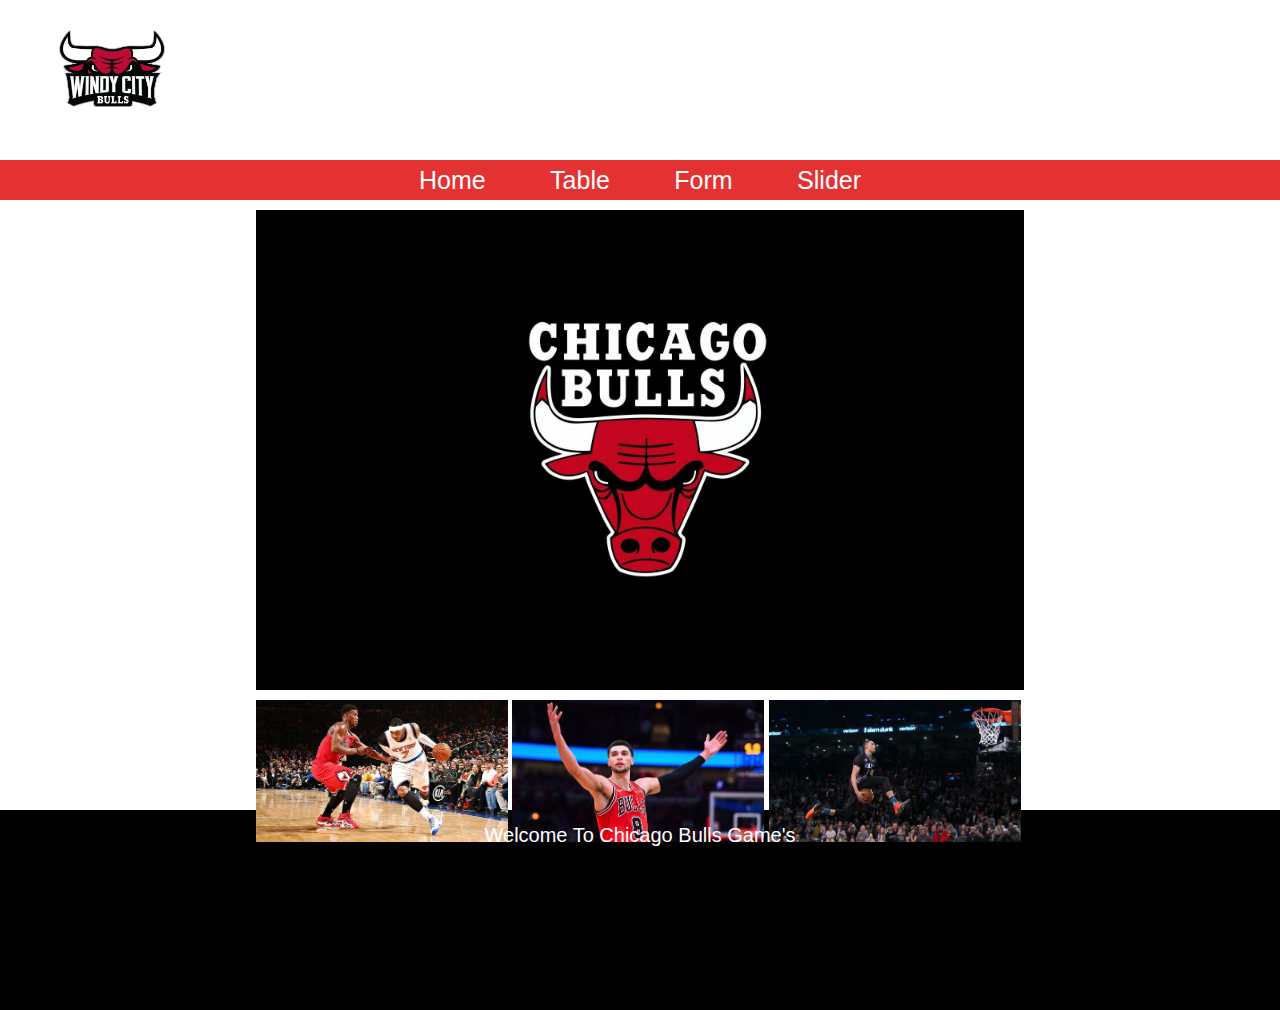
<file: index.html>
<!DOCTYPE html>
<html lang="en">
<head>
    <meta charset="UTF-8">
    <meta http-equiv="X-UA-Compatible" content="IE=edge">
    <meta name="viewport" content="width=device-width, initial-scale=1.0">
    <title>Document</title>
    <link rel="stylesheet" href="./css/index.css">
</head>
<body>
    <div class="container">
        <div class="header">
            <div class="header-logo">
                <a href="#"><img src="./img/bulls.png"></a>
            </div>
        </div>
        <div class="nav">
            <ul class="nav-menu">
                <li><a href="index.html">Home</a></li>
                <li><a href="table.html">Table</a></li>
                <li><a href="form.html">Form</a></li>
                <li><a href="slider.html">Slider</a></li>
            </ul>
        </div>
        <div class="main">
            <div class="container-cover">
                <div class="container-head">
                    <img src="./img/1.jpg">
                </div>
                <div class="container-footer">
                    <div class="footer-img">
                        <img src="./img/2.jpg" >
                    </div>
                    <div class="footer-img">
                        <img src="./img/3.jpg" >
                    </div>
                    <div class="footer-img">
                        <img src="./img/4.jpg" >
                    </div>
                </div>
            </div>
        </div>
        <div class="footer">
            <p>Welcome To Chicago Bulls Game's</p>
        </div>
    </div>
</body>
</html>
</file>
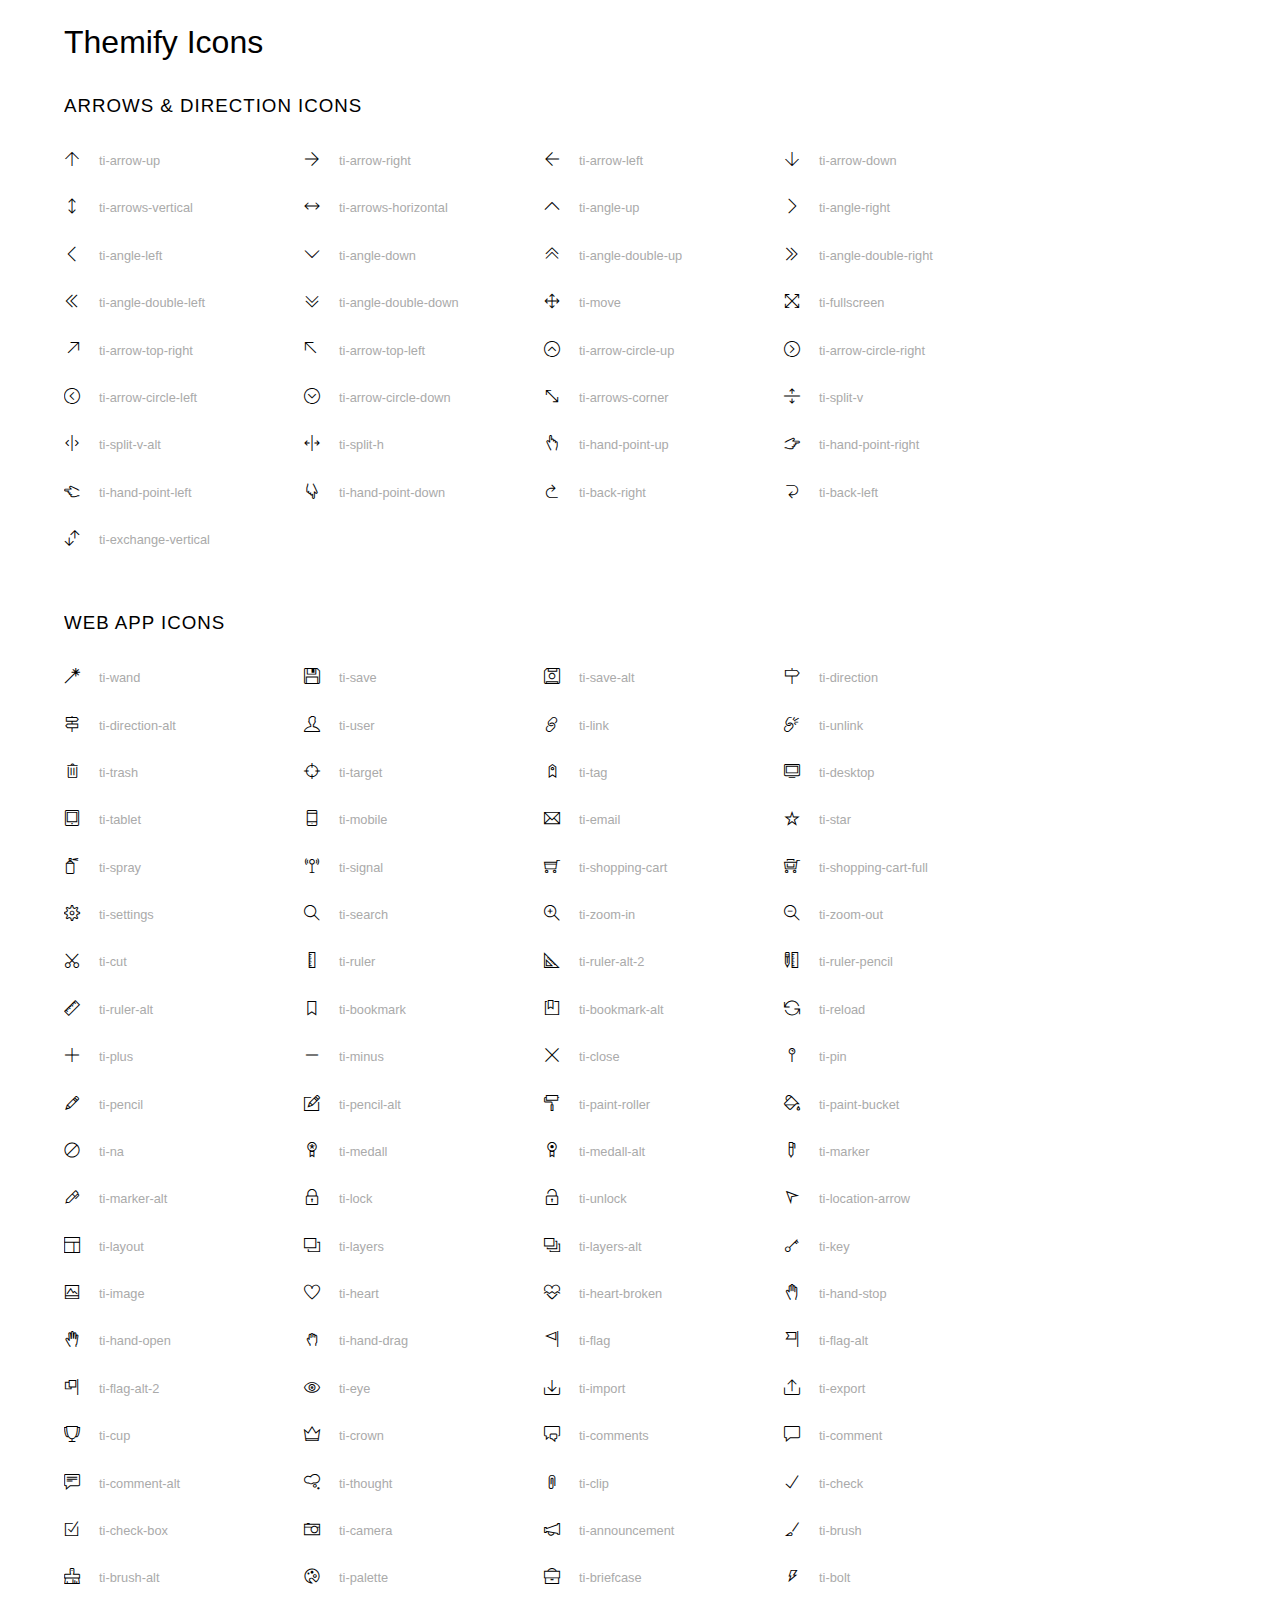
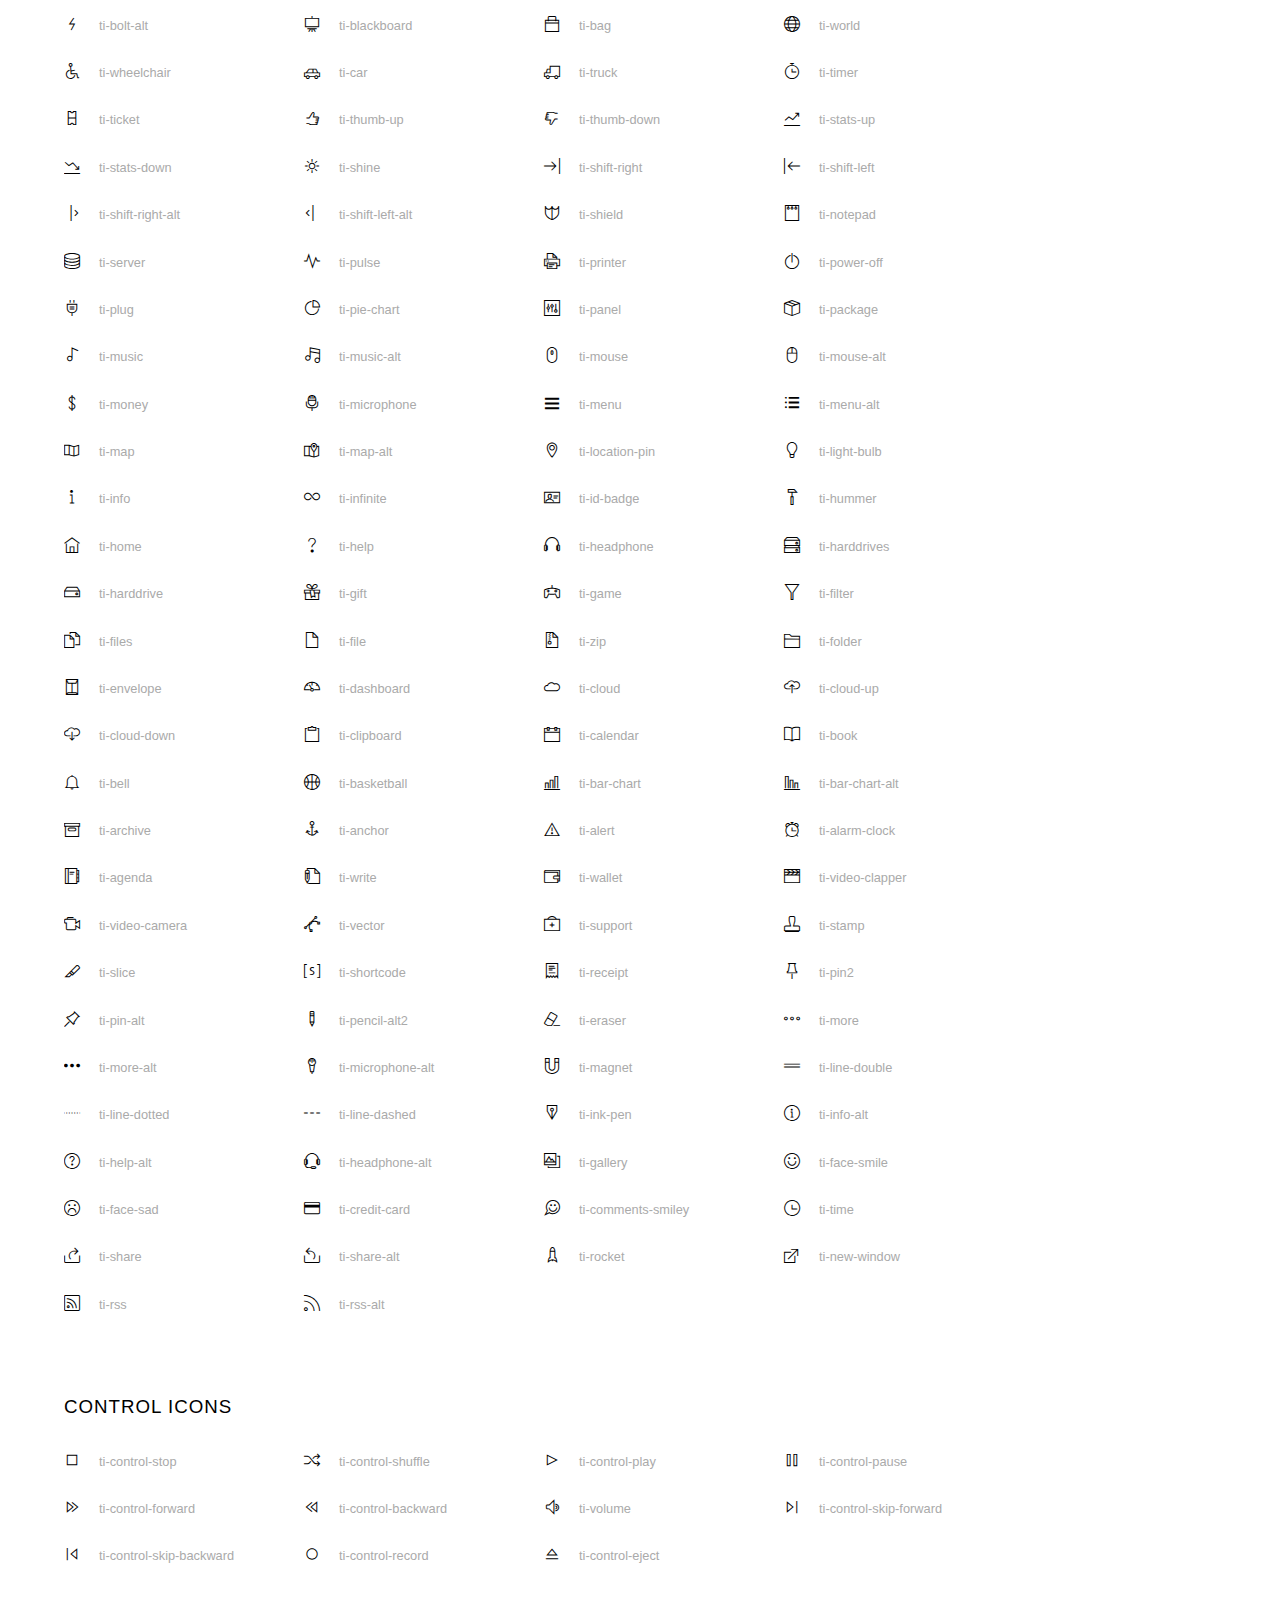
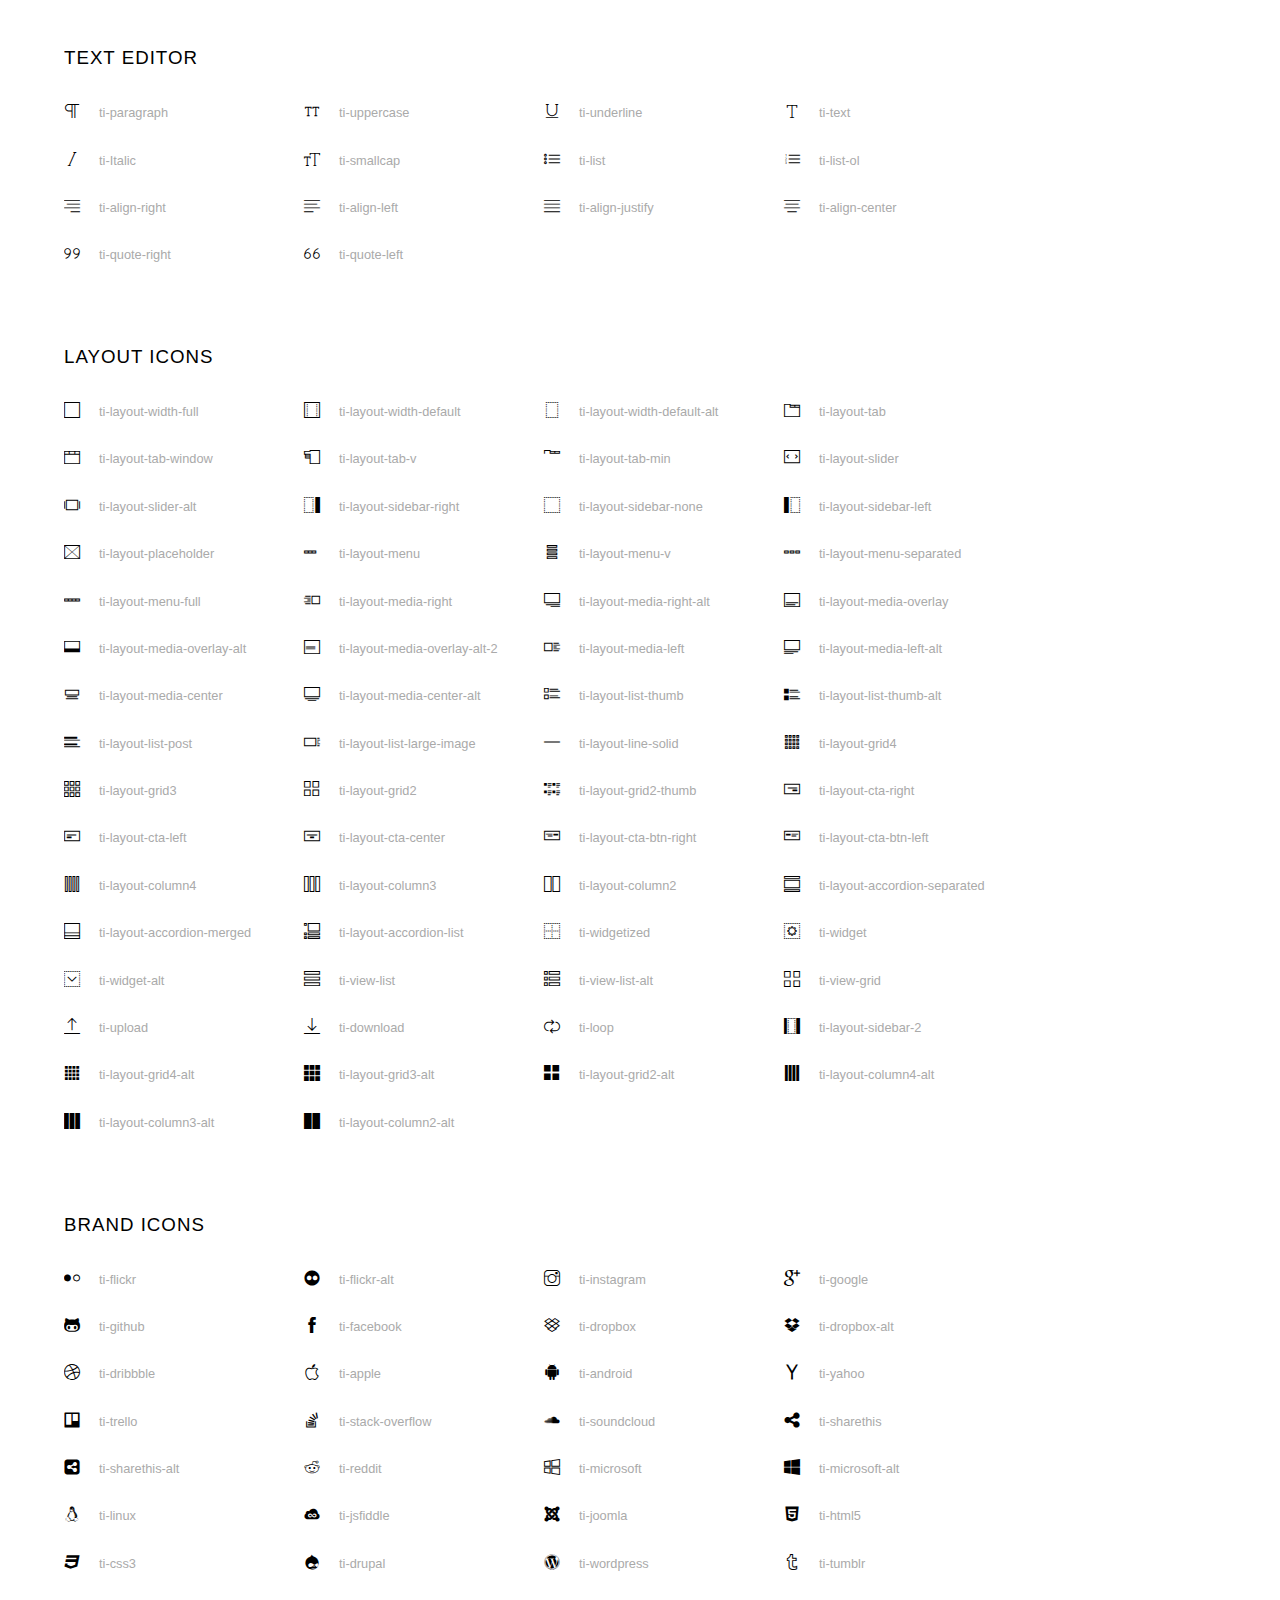
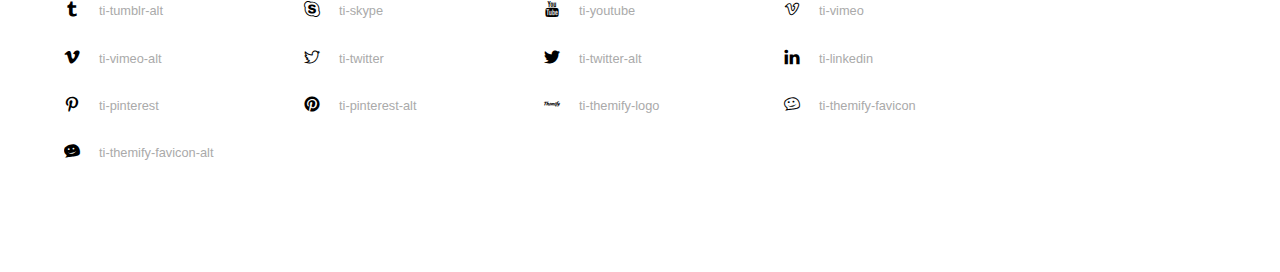
<file: icon/themify-icons/index.html>
<!doctype html>
<html>
<head>
	<meta charset="utf-8">
	<title>Themify Icon Font</title>
	<meta name="viewport" content="width=device-width">
	<link rel="stylesheet" href="demo-files/demo.css">
	<link rel="stylesheet" href="themify-icons.css">
	<!--[if lt IE 8]><!-->
	<link rel="stylesheet" href="ie7/ie7.css">
	<!--<![endif]-->
</head>
<body>
	<h1>Themify Icons</h1>

	<div class="icon-section">

		<div class="icon-section">
			<h3>Arrows &amp; Direction Icons </h3>

			<div class="icon-container">
				<span class="ti-arrow-up"></span><span class="icon-name"> ti-arrow-up</span>
			</div>
			<div class="icon-container">
				<span class="ti-arrow-right"></span><span class="icon-name"> ti-arrow-right</span>
			</div>
			<div class="icon-container">
				<span class="ti-arrow-left"></span><span class="icon-name"> ti-arrow-left</span>
			</div>
			<div class="icon-container">
				<span class="ti-arrow-down"></span><span class="icon-name"> ti-arrow-down</span>
			</div>
			<div class="icon-container">
				<span class="ti-arrows-vertical"></span><span class="icon-name"> ti-arrows-vertical</span>
			</div>
			<div class="icon-container">
				<span class="ti-arrows-horizontal"></span><span class="icon-name"> ti-arrows-horizontal</span>
			</div>
			<div class="icon-container">
				<span class="ti-angle-up"></span><span class="icon-name"> ti-angle-up</span>
			</div>
			<div class="icon-container">
				<span class="ti-angle-right"></span><span class="icon-name"> ti-angle-right</span>
			</div>
			<div class="icon-container">
				<span class="ti-angle-left"></span><span class="icon-name"> ti-angle-left</span>
			</div>
			<div class="icon-container">
				<span class="ti-angle-down"></span><span class="icon-name"> ti-angle-down</span>
			</div>	
			<div class="icon-container">
				<span class="ti-angle-double-up"></span><span class="icon-name"> ti-angle-double-up</span>
			</div>
			<div class="icon-container">
				<span class="ti-angle-double-right"></span><span class="icon-name"> ti-angle-double-right</span>
			</div>
			<div class="icon-container">
				<span class="ti-angle-double-left"></span><span class="icon-name"> ti-angle-double-left</span>
			</div>
			<div class="icon-container">
				<span class="ti-angle-double-down"></span><span class="icon-name"> ti-angle-double-down</span>
			</div>					
			<div class="icon-container">
				<span class="ti-move"></span><span class="icon-name"> ti-move</span>
			</div>
			<div class="icon-container">
				<span class="ti-fullscreen"></span><span class="icon-name"> ti-fullscreen</span>
			</div>
			<div class="icon-container">
				<span class="ti-arrow-top-right"></span><span class="icon-name"> ti-arrow-top-right</span>
			</div>
			<div class="icon-container">
				<span class="ti-arrow-top-left"></span><span class="icon-name"> ti-arrow-top-left</span>
			</div>
			<div class="icon-container">
				<span class="ti-arrow-circle-up"></span><span class="icon-name"> ti-arrow-circle-up</span>
			</div>
			<div class="icon-container">
				<span class="ti-arrow-circle-right"></span><span class="icon-name"> ti-arrow-circle-right</span>
			</div>
			<div class="icon-container">
				<span class="ti-arrow-circle-left"></span><span class="icon-name"> ti-arrow-circle-left</span>
			</div>
			<div class="icon-container">
				<span class="ti-arrow-circle-down"></span><span class="icon-name"> ti-arrow-circle-down</span>
			</div>
			<div class="icon-container">
				<span class="ti-arrows-corner"></span><span class="icon-name"> ti-arrows-corner</span>
			</div>
			<div class="icon-container">
				<span class="ti-split-v"></span><span class="icon-name"> ti-split-v</span>
			</div>

			<div class="icon-container">
				<span class="ti-split-v-alt"></span><span class="icon-name"> ti-split-v-alt</span>
			</div>
			<div class="icon-container">
				<span class="ti-split-h"></span><span class="icon-name"> ti-split-h</span>
			</div>
			<div class="icon-container">
				<span class="ti-hand-point-up"></span><span class="icon-name"> ti-hand-point-up</span>
			</div>
			<div class="icon-container">
				<span class="ti-hand-point-right"></span><span class="icon-name"> ti-hand-point-right</span>
			</div>
			<div class="icon-container">
				<span class="ti-hand-point-left"></span><span class="icon-name"> ti-hand-point-left</span>
			</div>
			<div class="icon-container">
				<span class="ti-hand-point-down"></span><span class="icon-name"> ti-hand-point-down</span>
			</div>
			<div class="icon-container">
				<span class="ti-back-right"></span><span class="icon-name"> ti-back-right</span>
			</div>
			<div class="icon-container">
				<span class="ti-back-left"></span><span class="icon-name"> ti-back-left</span>
			</div>
			<div class="icon-container">
				<span class="ti-exchange-vertical"></span><span class="icon-name"> ti-exchange-vertical</span>
			</div>

		</div> <!-- Arrows Icons -->



		<h3>Web App Icons</h3>
		
		<div class="icon-section">

			<div class="icon-container">
				<span class="ti-wand"></span><span class="icon-name"> ti-wand</span>
			</div>
			<div class="icon-container">
				<span class="ti-save"></span><span class="icon-name"> ti-save</span>
			</div>
			<div class="icon-container">
				<span class="ti-save-alt"></span><span class="icon-name"> ti-save-alt</span>
			</div>

			<div class="icon-container">
				<span class="ti-direction"></span><span class="icon-name"> ti-direction</span>
			</div>
			<div class="icon-container">
				<span class="ti-direction-alt"></span><span class="icon-name"> ti-direction-alt</span>
			</div>
			<div class="icon-container">
				<span class="ti-user"></span><span class="icon-name"> ti-user</span>
			</div>
			<div class="icon-container">
				<span class="ti-link"></span><span class="icon-name"> ti-link</span>
			</div>
			<div class="icon-container">
				<span class="ti-unlink"></span><span class="icon-name"> ti-unlink</span>
			</div>
			<div class="icon-container">
				<span class="ti-trash"></span><span class="icon-name"> ti-trash</span>
			</div>
			<div class="icon-container">
				<span class="ti-target"></span><span class="icon-name"> ti-target</span>
			</div>
			<div class="icon-container">
				<span class="ti-tag"></span><span class="icon-name"> ti-tag</span>
			</div>
			<div class="icon-container">
				<span class="ti-desktop"></span><span class="icon-name"> ti-desktop</span>
			</div>
			<div class="icon-container">
				<span class="ti-tablet"></span><span class="icon-name"> ti-tablet</span>
			</div>
			<div class="icon-container">
				<span class="ti-mobile"></span><span class="icon-name"> ti-mobile</span>
			</div>
			<div class="icon-container">
				<span class="ti-email"></span><span class="icon-name"> ti-email</span>
			</div>	
			<div class="icon-container">
				<span class="ti-star"></span><span class="icon-name"> ti-star</span>
			</div>
			<div class="icon-container">
				<span class="ti-spray"></span><span class="icon-name"> ti-spray</span>
			</div>
			<div class="icon-container">
				<span class="ti-signal"></span><span class="icon-name"> ti-signal</span>
			</div>
			<div class="icon-container">
				<span class="ti-shopping-cart"></span><span class="icon-name"> ti-shopping-cart</span>
			</div>
			<div class="icon-container">
				<span class="ti-shopping-cart-full"></span><span class="icon-name"> ti-shopping-cart-full</span>
			</div>
			<div class="icon-container">
				<span class="ti-settings"></span><span class="icon-name"> ti-settings</span>
			</div>
			<div class="icon-container">
				<span class="ti-search"></span><span class="icon-name"> ti-search</span>
			</div>
			<div class="icon-container">
				<span class="ti-zoom-in"></span><span class="icon-name"> ti-zoom-in</span>
			</div>
			<div class="icon-container">
				<span class="ti-zoom-out"></span><span class="icon-name"> ti-zoom-out</span>
			</div>
			<div class="icon-container">
				<span class="ti-cut"></span><span class="icon-name"> ti-cut</span>
			</div>
			<div class="icon-container">
				<span class="ti-ruler"></span><span class="icon-name"> ti-ruler</span>
			</div>
			<div class="icon-container">
				<span class="ti-ruler-alt-2"></span><span class="icon-name"> ti-ruler-alt-2</span>
			</div>			
			<div class="icon-container">
				<span class="ti-ruler-pencil"></span><span class="icon-name"> ti-ruler-pencil</span>
			</div>
			<div class="icon-container">
				<span class="ti-ruler-alt"></span><span class="icon-name"> ti-ruler-alt</span>
			</div>
			<div class="icon-container">
				<span class="ti-bookmark"></span><span class="icon-name"> ti-bookmark</span>
			</div>
			<div class="icon-container">
				<span class="ti-bookmark-alt"></span><span class="icon-name"> ti-bookmark-alt</span>
			</div>
			<div class="icon-container">
				<span class="ti-reload"></span><span class="icon-name"> ti-reload</span>
			</div>
			<div class="icon-container">
				<span class="ti-plus"></span><span class="icon-name"> ti-plus</span>
			</div>
			<div class="icon-container">
				<span class="ti-minus"></span><span class="icon-name"> ti-minus</span>
			</div>
			<div class="icon-container">
				<span class="ti-close"></span><span class="icon-name"> ti-close</span>
			</div>			
			<div class="icon-container">
				<span class="ti-pin"></span><span class="icon-name"> ti-pin</span>
			</div>
			<div class="icon-container">
				<span class="ti-pencil"></span><span class="icon-name"> ti-pencil</span>
			</div>
					
		  	<div class="icon-container">
				<span class="ti-pencil-alt"></span><span class="icon-name"> ti-pencil-alt</span>
			</div>
			<div class="icon-container">
				<span class="ti-paint-roller"></span><span class="icon-name"> ti-paint-roller</span>
			</div>
			<div class="icon-container">
				<span class="ti-paint-bucket"></span><span class="icon-name"> ti-paint-bucket</span>
			</div>
			<div class="icon-container">
				<span class="ti-na"></span><span class="icon-name"> ti-na</span>
			</div>
			<div class="icon-container">
				<span class="ti-medall"></span><span class="icon-name"> ti-medall</span>
			</div>
			<div class="icon-container">
				<span class="ti-medall-alt"></span><span class="icon-name"> ti-medall-alt</span>
			</div>
			<div class="icon-container">
				<span class="ti-marker"></span><span class="icon-name"> ti-marker</span>
			</div>
			<div class="icon-container">
				<span class="ti-marker-alt"></span><span class="icon-name"> ti-marker-alt</span>
			</div>

			<div class="icon-container">
				<span class="ti-lock"></span><span class="icon-name"> ti-lock</span>
			</div>
			<div class="icon-container">
				<span class="ti-unlock"></span><span class="icon-name"> ti-unlock</span>
			</div>
			<div class="icon-container">
				<span class="ti-location-arrow"></span><span class="icon-name"> ti-location-arrow</span>
			</div>
			<div class="icon-container">
				<span class="ti-layout"></span><span class="icon-name"> ti-layout</span>
			</div>
			<div class="icon-container">
				<span class="ti-layers"></span><span class="icon-name"> ti-layers</span>
			</div>
			<div class="icon-container">
				<span class="ti-layers-alt"></span><span class="icon-name"> ti-layers-alt</span>
			</div>
			<div class="icon-container">
				<span class="ti-key"></span><span class="icon-name"> ti-key</span>
			</div>
			<div class="icon-container">
				<span class="ti-image"></span><span class="icon-name"> ti-image</span>
			</div>
			<div class="icon-container">
				<span class="ti-heart"></span><span class="icon-name"> ti-heart</span>
			</div>
			<div class="icon-container">
				<span class="ti-heart-broken"></span><span class="icon-name"> ti-heart-broken</span>
			</div>
			<div class="icon-container">
				<span class="ti-hand-stop"></span><span class="icon-name"> ti-hand-stop</span>
			</div>
			<div class="icon-container">
				<span class="ti-hand-open"></span><span class="icon-name"> ti-hand-open</span>
			</div>
			<div class="icon-container">
				<span class="ti-hand-drag"></span><span class="icon-name"> ti-hand-drag</span>
			</div>
			<div class="icon-container">
				<span class="ti-flag"></span><span class="icon-name"> ti-flag</span>
			</div>
			<div class="icon-container">
				<span class="ti-flag-alt"></span><span class="icon-name"> ti-flag-alt</span>
			</div>
			<div class="icon-container">
				<span class="ti-flag-alt-2"></span><span class="icon-name"> ti-flag-alt-2</span>
			</div>
			<div class="icon-container">
				<span class="ti-eye"></span><span class="icon-name"> ti-eye</span>
			</div>
			<div class="icon-container">
				<span class="ti-import"></span><span class="icon-name"> ti-import</span>
			</div>			
			<div class="icon-container">
				<span class="ti-export"></span><span class="icon-name"> ti-export</span>
			</div>
			<div class="icon-container">
				<span class="ti-cup"></span><span class="icon-name"> ti-cup</span>
			</div>
			<div class="icon-container">
				<span class="ti-crown"></span><span class="icon-name"> ti-crown</span>
			</div>
			<div class="icon-container">
				<span class="ti-comments"></span><span class="icon-name"> ti-comments</span>
			</div>
			<div class="icon-container">
				<span class="ti-comment"></span><span class="icon-name"> ti-comment</span>
			</div>
			<div class="icon-container">
				<span class="ti-comment-alt"></span><span class="icon-name"> ti-comment-alt</span>
			</div>
			<div class="icon-container">
				<span class="ti-thought"></span><span class="icon-name"> ti-thought</span>
			</div>			
			<div class="icon-container">
				<span class="ti-clip"></span><span class="icon-name"> ti-clip</span>
			</div>

			<div class="icon-container">
				<span class="ti-check"></span><span class="icon-name"> ti-check</span>
			</div>
			<div class="icon-container">
				<span class="ti-check-box"></span><span class="icon-name"> ti-check-box</span>
			</div>
			<div class="icon-container">
				<span class="ti-camera"></span><span class="icon-name"> ti-camera</span>
			</div>
			<div class="icon-container">
				<span class="ti-announcement"></span><span class="icon-name"> ti-announcement</span>
			</div>
			<div class="icon-container">
				<span class="ti-brush"></span><span class="icon-name"> ti-brush</span>
			</div>
			<div class="icon-container">
				<span class="ti-brush-alt"></span><span class="icon-name"> ti-brush-alt</span>
			</div>
			<div class="icon-container">
				<span class="ti-palette"></span><span class="icon-name"> ti-palette</span>
			</div>			
			<div class="icon-container">
				<span class="ti-briefcase"></span><span class="icon-name"> ti-briefcase</span>
			</div>
			<div class="icon-container">
				<span class="ti-bolt"></span><span class="icon-name"> ti-bolt</span>
			</div>
			<div class="icon-container">
				<span class="ti-bolt-alt"></span><span class="icon-name"> ti-bolt-alt</span>
			</div>
			<div class="icon-container">
				<span class="ti-blackboard"></span><span class="icon-name"> ti-blackboard</span>
			</div>
			<div class="icon-container">
				<span class="ti-bag"></span><span class="icon-name"> ti-bag</span>
			</div>
			<div class="icon-container">
				<span class="ti-world"></span><span class="icon-name"> ti-world</span>
			</div>
			<div class="icon-container">
				<span class="ti-wheelchair"></span><span class="icon-name"> ti-wheelchair</span>
			</div>
			<div class="icon-container">
				<span class="ti-car"></span><span class="icon-name"> ti-car</span>
			</div>
			<div class="icon-container">
				<span class="ti-truck"></span><span class="icon-name"> ti-truck</span>
			</div>
			<div class="icon-container">
				<span class="ti-timer"></span><span class="icon-name"> ti-timer</span>
			</div>
			<div class="icon-container">
				<span class="ti-ticket"></span><span class="icon-name"> ti-ticket</span>
			</div>
			<div class="icon-container">
				<span class="ti-thumb-up"></span><span class="icon-name"> ti-thumb-up</span>
			</div>
			<div class="icon-container">
				<span class="ti-thumb-down"></span><span class="icon-name"> ti-thumb-down</span>
			</div>

			<div class="icon-container">
				<span class="ti-stats-up"></span><span class="icon-name"> ti-stats-up</span>
			</div>
			<div class="icon-container">
				<span class="ti-stats-down"></span><span class="icon-name"> ti-stats-down</span>
			</div>
			<div class="icon-container">
				<span class="ti-shine"></span><span class="icon-name"> ti-shine</span>
			</div>
			<div class="icon-container">
				<span class="ti-shift-right"></span><span class="icon-name"> ti-shift-right</span>
			</div>
			<div class="icon-container">
				<span class="ti-shift-left"></span><span class="icon-name"> ti-shift-left</span>
			</div>

			<div class="icon-container">
				<span class="ti-shift-right-alt"></span><span class="icon-name"> ti-shift-right-alt</span>
			</div>
			<div class="icon-container">
				<span class="ti-shift-left-alt"></span><span class="icon-name"> ti-shift-left-alt</span>
			</div>
			<div class="icon-container">
				<span class="ti-shield"></span><span class="icon-name"> ti-shield</span>
			</div>
			<div class="icon-container">
				<span class="ti-notepad"></span><span class="icon-name"> ti-notepad</span>
			</div>
			<div class="icon-container">
				<span class="ti-server"></span><span class="icon-name"> ti-server</span>
			</div>

			<div class="icon-container">
				<span class="ti-pulse"></span><span class="icon-name"> ti-pulse</span>
			</div>
			<div class="icon-container">
				<span class="ti-printer"></span><span class="icon-name"> ti-printer</span>
			</div>
			<div class="icon-container">
				<span class="ti-power-off"></span><span class="icon-name"> ti-power-off</span>
			</div>
			<div class="icon-container">
				<span class="ti-plug"></span><span class="icon-name"> ti-plug</span>
			</div>
			<div class="icon-container">
				<span class="ti-pie-chart"></span><span class="icon-name"> ti-pie-chart</span>
			</div>

			<div class="icon-container">
				<span class="ti-panel"></span><span class="icon-name"> ti-panel</span>
			</div>
			<div class="icon-container">
				<span class="ti-package"></span><span class="icon-name"> ti-package</span>
			</div>
			<div class="icon-container">
				<span class="ti-music"></span><span class="icon-name"> ti-music</span>
			</div>
			<div class="icon-container">
				<span class="ti-music-alt"></span><span class="icon-name"> ti-music-alt</span>
			</div>
			<div class="icon-container">
				<span class="ti-mouse"></span><span class="icon-name"> ti-mouse</span>
			</div>
			<div class="icon-container">
				<span class="ti-mouse-alt"></span><span class="icon-name"> ti-mouse-alt</span>
			</div>
			<div class="icon-container">
				<span class="ti-money"></span><span class="icon-name"> ti-money</span>
			</div>
			<div class="icon-container">
				<span class="ti-microphone"></span><span class="icon-name"> ti-microphone</span>
			</div>
			<div class="icon-container">
				<span class="ti-menu"></span><span class="icon-name"> ti-menu</span>
			</div>
			<div class="icon-container">
				<span class="ti-menu-alt"></span><span class="icon-name"> ti-menu-alt</span>
			</div>
			<div class="icon-container">
				<span class="ti-map"></span><span class="icon-name"> ti-map</span>
			</div>
			<div class="icon-container">
				<span class="ti-map-alt"></span><span class="icon-name"> ti-map-alt</span>
			</div>

			<div class="icon-container">
				<span class="ti-location-pin"></span><span class="icon-name"> ti-location-pin</span>
			</div>

			<div class="icon-container">
				<span class="ti-light-bulb"></span><span class="icon-name"> ti-light-bulb</span>
			</div>
			<div class="icon-container">
				<span class="ti-info"></span><span class="icon-name"> ti-info</span>
			</div>
			<div class="icon-container">
				<span class="ti-infinite"></span><span class="icon-name"> ti-infinite</span>
			</div>
			<div class="icon-container">
				<span class="ti-id-badge"></span><span class="icon-name"> ti-id-badge</span>
			</div>
			<div class="icon-container">
				<span class="ti-hummer"></span><span class="icon-name"> ti-hummer</span>
			</div>
			<div class="icon-container">
				<span class="ti-home"></span><span class="icon-name"> ti-home</span>
			</div>
			<div class="icon-container">
				<span class="ti-help"></span><span class="icon-name"> ti-help</span>
			</div>
			<div class="icon-container">
				<span class="ti-headphone"></span><span class="icon-name"> ti-headphone</span>
			</div>
			<div class="icon-container">
				<span class="ti-harddrives"></span><span class="icon-name"> ti-harddrives</span>
			</div>
			<div class="icon-container">
				<span class="ti-harddrive"></span><span class="icon-name"> ti-harddrive</span>
			</div>
			<div class="icon-container">
				<span class="ti-gift"></span><span class="icon-name"> ti-gift</span>
			</div>
			<div class="icon-container">
				<span class="ti-game"></span><span class="icon-name"> ti-game</span>
			</div>
			<div class="icon-container">
				<span class="ti-filter"></span><span class="icon-name"> ti-filter</span>
			</div>
			<div class="icon-container">
				<span class="ti-files"></span><span class="icon-name"> ti-files</span>
			</div>
			<div class="icon-container">
				<span class="ti-file"></span><span class="icon-name"> ti-file</span>
			</div>
			<div class="icon-container">
				<span class="ti-zip"></span><span class="icon-name"> ti-zip</span>
			</div>
			<div class="icon-container">
				<span class="ti-folder"></span><span class="icon-name"> ti-folder</span>
			</div>			
			<div class="icon-container">
				<span class="ti-envelope"></span><span class="icon-name"> ti-envelope</span>
			</div>


			<div class="icon-container">
				<span class="ti-dashboard"></span><span class="icon-name"> ti-dashboard</span>
			</div>
			<div class="icon-container">
				<span class="ti-cloud"></span><span class="icon-name"> ti-cloud</span>
			</div>
			<div class="icon-container">
				<span class="ti-cloud-up"></span><span class="icon-name"> ti-cloud-up</span>
			</div>
			<div class="icon-container">
				<span class="ti-cloud-down"></span><span class="icon-name"> ti-cloud-down</span>
			</div>
			<div class="icon-container">
				<span class="ti-clipboard"></span><span class="icon-name"> ti-clipboard</span>
			</div>
			<div class="icon-container">
				<span class="ti-calendar"></span><span class="icon-name"> ti-calendar</span>
			</div>
			<div class="icon-container">
				<span class="ti-book"></span><span class="icon-name"> ti-book</span>
			</div>
			<div class="icon-container">
				<span class="ti-bell"></span><span class="icon-name"> ti-bell</span>
			</div>
			<div class="icon-container">
				<span class="ti-basketball"></span><span class="icon-name"> ti-basketball</span>
			</div>
			<div class="icon-container">
				<span class="ti-bar-chart"></span><span class="icon-name"> ti-bar-chart</span>
			</div>
			<div class="icon-container">
				<span class="ti-bar-chart-alt"></span><span class="icon-name"> ti-bar-chart-alt</span>
			</div>


			<div class="icon-container">
				<span class="ti-archive"></span><span class="icon-name"> ti-archive</span>
			</div>
			<div class="icon-container">
				<span class="ti-anchor"></span><span class="icon-name"> ti-anchor</span>
			</div>

			<div class="icon-container">
				<span class="ti-alert"></span><span class="icon-name"> ti-alert</span>
			</div>
			<div class="icon-container">
				<span class="ti-alarm-clock"></span><span class="icon-name"> ti-alarm-clock</span>
			</div>
			<div class="icon-container">
				<span class="ti-agenda"></span><span class="icon-name"> ti-agenda</span>
			</div>
			<div class="icon-container">
				<span class="ti-write"></span><span class="icon-name"> ti-write</span>
			</div>

			<div class="icon-container">
				<span class="ti-wallet"></span><span class="icon-name"> ti-wallet</span>
			</div>
			<div class="icon-container">
				<span class="ti-video-clapper"></span><span class="icon-name"> ti-video-clapper</span>
			</div>
			<div class="icon-container">
				<span class="ti-video-camera"></span><span class="icon-name"> ti-video-camera</span>
			</div>
			<div class="icon-container">
				<span class="ti-vector"></span><span class="icon-name"> ti-vector</span>
			</div>

			<div class="icon-container">
				<span class="ti-support"></span><span class="icon-name"> ti-support</span>
			</div>
			<div class="icon-container">
				<span class="ti-stamp"></span><span class="icon-name"> ti-stamp</span>
			</div>
			<div class="icon-container">
				<span class="ti-slice"></span><span class="icon-name"> ti-slice</span>
			</div>
			<div class="icon-container">
				<span class="ti-shortcode"></span><span class="icon-name"> ti-shortcode</span>
			</div>
			<div class="icon-container">
				<span class="ti-receipt"></span><span class="icon-name"> ti-receipt</span>
			</div>
			<div class="icon-container">
				<span class="ti-pin2"></span><span class="icon-name"> ti-pin2</span>
			</div>
			<div class="icon-container">
				<span class="ti-pin-alt"></span><span class="icon-name"> ti-pin-alt</span>
			</div>
			<div class="icon-container">
				<span class="ti-pencil-alt2"></span><span class="icon-name"> ti-pencil-alt2</span>
			</div>
			<div class="icon-container">
				<span class="ti-eraser"></span><span class="icon-name"> ti-eraser</span>
			</div>			
			<div class="icon-container">
				<span class="ti-more"></span><span class="icon-name"> ti-more</span>
			</div>
			<div class="icon-container">
				<span class="ti-more-alt"></span><span class="icon-name"> ti-more-alt</span>
			</div>
			<div class="icon-container">
				<span class="ti-microphone-alt"></span><span class="icon-name"> ti-microphone-alt</span>
			</div>
			<div class="icon-container">
				<span class="ti-magnet"></span><span class="icon-name"> ti-magnet</span>
			</div>
			<div class="icon-container">
				<span class="ti-line-double"></span><span class="icon-name"> ti-line-double</span>
			</div>
			<div class="icon-container">
				<span class="ti-line-dotted"></span><span class="icon-name"> ti-line-dotted</span>
			</div>
			<div class="icon-container">
				<span class="ti-line-dashed"></span><span class="icon-name"> ti-line-dashed</span>
			</div>

			<div class="icon-container">
				<span class="ti-ink-pen"></span><span class="icon-name"> ti-ink-pen</span>
			</div>
			<div class="icon-container">
				<span class="ti-info-alt"></span><span class="icon-name"> ti-info-alt</span>
			</div>
			<div class="icon-container">
				<span class="ti-help-alt"></span><span class="icon-name"> ti-help-alt</span>
			</div>
			<div class="icon-container">
				<span class="ti-headphone-alt"></span><span class="icon-name"> ti-headphone-alt</span>
			</div>

			<div class="icon-container">
				<span class="ti-gallery"></span><span class="icon-name"> ti-gallery</span>
			</div>
			<div class="icon-container">
				<span class="ti-face-smile"></span><span class="icon-name"> ti-face-smile</span>
			</div>
			<div class="icon-container">
				<span class="ti-face-sad"></span><span class="icon-name"> ti-face-sad</span>
			</div>
			<div class="icon-container">
				<span class="ti-credit-card"></span><span class="icon-name"> ti-credit-card</span>
			</div>
			<div class="icon-container">
				<span class="ti-comments-smiley"></span><span class="icon-name"> ti-comments-smiley</span>
			</div>
			<div class="icon-container">
				<span class="ti-time"></span><span class="icon-name"> ti-time</span>
			</div>
			<div class="icon-container">
				<span class="ti-share"></span><span class="icon-name"> ti-share</span>
			</div>
			<div class="icon-container">
				<span class="ti-share-alt"></span><span class="icon-name"> ti-share-alt</span>
			</div>
			<div class="icon-container">
				<span class="ti-rocket"></span><span class="icon-name"> ti-rocket</span>
			</div>

			<div class="icon-container">
				<span class="ti-new-window"></span><span class="icon-name"> ti-new-window</span>
			</div>

			<div class="icon-container">
				<span class="ti-rss"></span><span class="icon-name"> ti-rss</span>
			</div>

			<div class="icon-container">
				<span class="ti-rss-alt"></span><span class="icon-name"> ti-rss-alt</span>
			</div>
			
		</div><!-- Web App Icons -->


		<div class="icon-section">
			<h3>Control Icons</h3>
			<div class="icon-container">
				<span class="ti-control-stop"></span><span class="icon-name"> ti-control-stop</span>
			</div>
			<div class="icon-container">
				<span class="ti-control-shuffle"></span><span class="icon-name"> ti-control-shuffle</span>
			</div>
			<div class="icon-container">
				<span class="ti-control-play"></span><span class="icon-name"> ti-control-play</span>
			</div>
			<div class="icon-container">
				<span class="ti-control-pause"></span><span class="icon-name"> ti-control-pause</span>
			</div>
			<div class="icon-container">
				<span class="ti-control-forward"></span><span class="icon-name"> ti-control-forward</span>
			</div>
			<div class="icon-container">
				<span class="ti-control-backward"></span><span class="icon-name"> ti-control-backward</span>
			</div>	
			<div class="icon-container">
				<span class="ti-volume"></span><span class="icon-name"> ti-volume</span>
			</div>
			<div class="icon-container">
				<span class="ti-control-skip-forward"></span><span class="icon-name"> ti-control-skip-forward</span>
			</div>
			<div class="icon-container">
				<span class="ti-control-skip-backward"></span><span class="icon-name"> ti-control-skip-backward</span>
			</div>
			<div class="icon-container">
				<span class="ti-control-record"></span><span class="icon-name"> ti-control-record</span>
			</div>
			<div class="icon-container">
				<span class="ti-control-eject"></span><span class="icon-name"> ti-control-eject</span>
			</div>			
		</div> <!-- Control Icons -->


		<div class="icon-section">
			<h3>Text Editor</h3>

			<div class="icon-container">
				<span class="ti-paragraph"></span><span class="icon-name"> ti-paragraph</span>
			</div>
			<div class="icon-container">
				<span class="ti-uppercase"></span><span class="icon-name"> ti-uppercase</span>
			</div>

			<div class="icon-container">
				<span class="ti-underline"></span><span class="icon-name"> ti-underline</span>
			</div>
			<div class="icon-container">
				<span class="ti-text"></span><span class="icon-name"> ti-text</span>
			</div>
			<div class="icon-container">
				<span class="ti-Italic"></span><span class="icon-name"> ti-Italic</span>
			</div>
			<div class="icon-container">
				<span class="ti-smallcap"></span><span class="icon-name"> ti-smallcap</span>
			</div>
			<div class="icon-container">
				<span class="ti-list"></span><span class="icon-name"> ti-list</span>
			</div>
			<div class="icon-container">
				<span class="ti-list-ol"></span><span class="icon-name"> ti-list-ol</span>
			</div>
			<div class="icon-container">
				<span class="ti-align-right"></span><span class="icon-name"> ti-align-right</span>
			</div>
			<div class="icon-container">
				<span class="ti-align-left"></span><span class="icon-name"> ti-align-left</span>
			</div>
			<div class="icon-container">
				<span class="ti-align-justify"></span><span class="icon-name"> ti-align-justify</span>
			</div>
			<div class="icon-container">
				<span class="ti-align-center"></span><span class="icon-name"> ti-align-center</span>
			</div>
			<div class="icon-container">
				<span class="ti-quote-right"></span><span class="icon-name"> ti-quote-right</span>
			</div>
			<div class="icon-container">
				<span class="ti-quote-left"></span><span class="icon-name"> ti-quote-left</span>
			</div>

		</div> <!-- Text Editor -->



		<div class="icon-section">
			<h3>Layout Icons</h3>
			<div class="icon-container">
				<span class="ti-layout-width-full"></span><span class="icon-name"> ti-layout-width-full</span>
			</div>
			<div class="icon-container">
				<span class="ti-layout-width-default"></span><span class="icon-name"> ti-layout-width-default</span>
			</div>
			<div class="icon-container">
				<span class="ti-layout-width-default-alt"></span><span class="icon-name"> ti-layout-width-default-alt</span>
			</div>
			<div class="icon-container">
				<span class="ti-layout-tab"></span><span class="icon-name"> ti-layout-tab</span>
			</div>
			<div class="icon-container">
				<span class="ti-layout-tab-window"></span><span class="icon-name"> ti-layout-tab-window</span>
			</div>
			<div class="icon-container">
				<span class="ti-layout-tab-v"></span><span class="icon-name"> ti-layout-tab-v</span>
			</div>
			<div class="icon-container">
				<span class="ti-layout-tab-min"></span><span class="icon-name"> ti-layout-tab-min</span>
			</div>
			<div class="icon-container">
				<span class="ti-layout-slider"></span><span class="icon-name"> ti-layout-slider</span>
			</div>
			<div class="icon-container">
				<span class="ti-layout-slider-alt"></span><span class="icon-name"> ti-layout-slider-alt</span>
			</div>
			<div class="icon-container">
				<span class="ti-layout-sidebar-right"></span><span class="icon-name"> ti-layout-sidebar-right</span>
			</div>
			<div class="icon-container">
				<span class="ti-layout-sidebar-none"></span><span class="icon-name"> ti-layout-sidebar-none</span>
			</div>
			<div class="icon-container">
				<span class="ti-layout-sidebar-left"></span><span class="icon-name"> ti-layout-sidebar-left</span>
			</div>
			<div class="icon-container">
				<span class="ti-layout-placeholder"></span><span class="icon-name"> ti-layout-placeholder</span>
			</div>
			<div class="icon-container">
				<span class="ti-layout-menu"></span><span class="icon-name"> ti-layout-menu</span>
			</div>
			<div class="icon-container">
				<span class="ti-layout-menu-v"></span><span class="icon-name"> ti-layout-menu-v</span>
			</div>
			<div class="icon-container">
				<span class="ti-layout-menu-separated"></span><span class="icon-name"> ti-layout-menu-separated</span>
			</div>
			<div class="icon-container">
				<span class="ti-layout-menu-full"></span><span class="icon-name"> ti-layout-menu-full</span>
			</div>
			<div class="icon-container">
				<span class="ti-layout-media-right"></span><span class="icon-name"> ti-layout-media-right</span>
			</div>
			<div class="icon-container">
				<span class="ti-layout-media-right-alt"></span><span class="icon-name"> ti-layout-media-right-alt</span>
			</div>
			<div class="icon-container">
				<span class="ti-layout-media-overlay"></span><span class="icon-name"> ti-layout-media-overlay</span>
			</div>
			<div class="icon-container">
				<span class="ti-layout-media-overlay-alt"></span><span class="icon-name"> ti-layout-media-overlay-alt</span>
			</div>
			<div class="icon-container">
				<span class="ti-layout-media-overlay-alt-2"></span><span class="icon-name"> ti-layout-media-overlay-alt-2</span>
			</div>
			<div class="icon-container">
				<span class="ti-layout-media-left"></span><span class="icon-name"> ti-layout-media-left</span>
			</div>
			<div class="icon-container">
				<span class="ti-layout-media-left-alt"></span><span class="icon-name"> ti-layout-media-left-alt</span>
			</div>
			<div class="icon-container">
				<span class="ti-layout-media-center"></span><span class="icon-name"> ti-layout-media-center</span>
			</div>
			<div class="icon-container">
				<span class="ti-layout-media-center-alt"></span><span class="icon-name"> ti-layout-media-center-alt</span>
			</div>
			<div class="icon-container">
				<span class="ti-layout-list-thumb"></span><span class="icon-name"> ti-layout-list-thumb</span>
			</div>
			<div class="icon-container">
				<span class="ti-layout-list-thumb-alt"></span><span class="icon-name"> ti-layout-list-thumb-alt</span>
			</div>
			<div class="icon-container">
				<span class="ti-layout-list-post"></span><span class="icon-name"> ti-layout-list-post</span>
			</div>
			<div class="icon-container">
				<span class="ti-layout-list-large-image"></span><span class="icon-name"> ti-layout-list-large-image</span>
			</div>
			<div class="icon-container">
				<span class="ti-layout-line-solid"></span><span class="icon-name"> ti-layout-line-solid</span>
			</div>
			<div class="icon-container">
				<span class="ti-layout-grid4"></span><span class="icon-name"> ti-layout-grid4</span>
			</div>
			<div class="icon-container">
				<span class="ti-layout-grid3"></span><span class="icon-name"> ti-layout-grid3</span>
			</div>
			<div class="icon-container">
				<span class="ti-layout-grid2"></span><span class="icon-name"> ti-layout-grid2</span>
			</div>
			<div class="icon-container">
				<span class="ti-layout-grid2-thumb"></span><span class="icon-name"> ti-layout-grid2-thumb</span>
			</div>
			<div class="icon-container">
				<span class="ti-layout-cta-right"></span><span class="icon-name"> ti-layout-cta-right</span>
			</div>
			<div class="icon-container">
				<span class="ti-layout-cta-left"></span><span class="icon-name"> ti-layout-cta-left</span>
			</div>
			<div class="icon-container">
				<span class="ti-layout-cta-center"></span><span class="icon-name"> ti-layout-cta-center</span>
			</div>
			<div class="icon-container">
				<span class="ti-layout-cta-btn-right"></span><span class="icon-name"> ti-layout-cta-btn-right</span>
			</div>
			<div class="icon-container">
				<span class="ti-layout-cta-btn-left"></span><span class="icon-name"> ti-layout-cta-btn-left</span>
			</div>
			<div class="icon-container">
				<span class="ti-layout-column4"></span><span class="icon-name"> ti-layout-column4</span>
			</div>
			<div class="icon-container">
				<span class="ti-layout-column3"></span><span class="icon-name"> ti-layout-column3</span>
			</div>
			<div class="icon-container">
				<span class="ti-layout-column2"></span><span class="icon-name"> ti-layout-column2</span>
			</div>
			<div class="icon-container">
				<span class="ti-layout-accordion-separated"></span><span class="icon-name"> ti-layout-accordion-separated</span>
			</div>
			<div class="icon-container">
				<span class="ti-layout-accordion-merged"></span><span class="icon-name"> ti-layout-accordion-merged</span>
			</div>
			<div class="icon-container">
				<span class="ti-layout-accordion-list"></span><span class="icon-name"> ti-layout-accordion-list</span>
			</div>
			<div class="icon-container">
				<span class="ti-widgetized"></span><span class="icon-name"> ti-widgetized</span>
			</div>
			<div class="icon-container">
				<span class="ti-widget"></span><span class="icon-name"> ti-widget</span>
			</div>
			<div class="icon-container">
				<span class="ti-widget-alt"></span><span class="icon-name"> ti-widget-alt</span>
			</div>
			<div class="icon-container">
				<span class="ti-view-list"></span><span class="icon-name"> ti-view-list</span>
			</div>
			<div class="icon-container">
				<span class="ti-view-list-alt"></span><span class="icon-name"> ti-view-list-alt</span>
			</div>
			<div class="icon-container">
				<span class="ti-view-grid"></span><span class="icon-name"> ti-view-grid</span>
			</div>
			<div class="icon-container">
				<span class="ti-upload"></span><span class="icon-name"> ti-upload</span>
			</div>
			<div class="icon-container">
				<span class="ti-download"></span><span class="icon-name"> ti-download</span>
			</div>	
			<div class="icon-container">
				<span class="ti-loop"></span><span class="icon-name"> ti-loop</span>
			</div>
			<div class="icon-container">
				<span class="ti-layout-sidebar-2"></span><span class="icon-name"> ti-layout-sidebar-2</span>
			</div>
			<div class="icon-container">
				<span class="ti-layout-grid4-alt"></span><span class="icon-name"> ti-layout-grid4-alt</span>
			</div>
			<div class="icon-container">
				<span class="ti-layout-grid3-alt"></span><span class="icon-name"> ti-layout-grid3-alt</span>
			</div>
			<div class="icon-container">
				<span class="ti-layout-grid2-alt"></span><span class="icon-name"> ti-layout-grid2-alt</span>
			</div>
			<div class="icon-container">
				<span class="ti-layout-column4-alt"></span><span class="icon-name"> ti-layout-column4-alt</span>
			</div>
			<div class="icon-container">
				<span class="ti-layout-column3-alt"></span><span class="icon-name"> ti-layout-column3-alt</span>
			</div>
			<div class="icon-container">
				<span class="ti-layout-column2-alt"></span><span class="icon-name"> ti-layout-column2-alt</span>
			</div>		


		</div> <!-- Layout Icons -->


		<div class="icon-section">
			<h3>Brand Icons</h3>

			<div class="icon-container">
				<span class="ti-flickr"></span><span class="icon-name"> ti-flickr</span>
			</div>
			<div class="icon-container">
				<span class="ti-flickr-alt"></span><span class="icon-name"> ti-flickr-alt</span>
			</div>			
			<div class="icon-container">
				<span class="ti-instagram"></span><span class="icon-name"> ti-instagram</span>
			</div>
			<div class="icon-container">
				<span class="ti-google"></span><span class="icon-name"> ti-google</span>
			</div>
			<div class="icon-container">
				<span class="ti-github"></span><span class="icon-name"> ti-github</span>
			</div>

			<div class="icon-container">
				<span class="ti-facebook"></span><span class="icon-name"> ti-facebook</span>
			</div>
			<div class="icon-container">
				<span class="ti-dropbox"></span><span class="icon-name"> ti-dropbox</span>
			</div>
			<div class="icon-container">
				<span class="ti-dropbox-alt"></span><span class="icon-name"> ti-dropbox-alt</span>
			</div>
			<div class="icon-container">
				<span class="ti-dribbble"></span><span class="icon-name"> ti-dribbble</span>
			</div>
			<div class="icon-container">
				<span class="ti-apple"></span><span class="icon-name"> ti-apple</span>
			</div>
			<div class="icon-container">
				<span class="ti-android"></span><span class="icon-name"> ti-android</span>
			</div>
			<div class="icon-container">
				<span class="ti-yahoo"></span><span class="icon-name"> ti-yahoo</span>
			</div>
			<div class="icon-container">
				<span class="ti-trello"></span><span class="icon-name"> ti-trello</span>
			</div>
			<div class="icon-container">
				<span class="ti-stack-overflow"></span><span class="icon-name"> ti-stack-overflow</span>
			</div>
			<div class="icon-container">
				<span class="ti-soundcloud"></span><span class="icon-name"> ti-soundcloud</span>
			</div>
			<div class="icon-container">
				<span class="ti-sharethis"></span><span class="icon-name"> ti-sharethis</span>
			</div>
			<div class="icon-container">
				<span class="ti-sharethis-alt"></span><span class="icon-name"> ti-sharethis-alt</span>
			</div>
			<div class="icon-container">
				<span class="ti-reddit"></span><span class="icon-name"> ti-reddit</span>
			</div>

			<div class="icon-container">
				<span class="ti-microsoft"></span><span class="icon-name"> ti-microsoft</span>
			</div>
			<div class="icon-container">
				<span class="ti-microsoft-alt"></span><span class="icon-name"> ti-microsoft-alt</span>
			</div>
			<div class="icon-container">
				<span class="ti-linux"></span><span class="icon-name"> ti-linux</span>
			</div>
			<div class="icon-container">
				<span class="ti-jsfiddle"></span><span class="icon-name"> ti-jsfiddle</span>
			</div>
			<div class="icon-container">
				<span class="ti-joomla"></span><span class="icon-name"> ti-joomla</span>
			</div>
			<div class="icon-container">
				<span class="ti-html5"></span><span class="icon-name"> ti-html5</span>
			</div>
			<div class="icon-container">
				<span class="ti-css3"></span><span class="icon-name"> ti-css3</span>
			</div>	
			<div class="icon-container">
				<span class="ti-drupal"></span><span class="icon-name"> ti-drupal</span>
			</div>
			<div class="icon-container">
				<span class="ti-wordpress"></span><span class="icon-name"> ti-wordpress</span>
			</div>		
			<div class="icon-container">
				<span class="ti-tumblr"></span><span class="icon-name"> ti-tumblr</span>
			</div>
			<div class="icon-container">
				<span class="ti-tumblr-alt"></span><span class="icon-name"> ti-tumblr-alt</span>
			</div>
			<div class="icon-container">
				<span class="ti-skype"></span><span class="icon-name"> ti-skype</span>
			</div>
			<div class="icon-container">
				<span class="ti-youtube"></span><span class="icon-name"> ti-youtube</span>
			</div>
			<div class="icon-container">
				<span class="ti-vimeo"></span><span class="icon-name"> ti-vimeo</span>
			</div>
			<div class="icon-container">
				<span class="ti-vimeo-alt"></span><span class="icon-name"> ti-vimeo-alt</span>
			</div>			
			<div class="icon-container">
				<span class="ti-twitter"></span><span class="icon-name"> ti-twitter</span>
			</div>
			<div class="icon-container">
				<span class="ti-twitter-alt"></span><span class="icon-name"> ti-twitter-alt</span>
			</div>
			<div class="icon-container">
				<span class="ti-linkedin"></span><span class="icon-name"> ti-linkedin</span>
			</div>
			<div class="icon-container">
				<span class="ti-pinterest"></span><span class="icon-name"> ti-pinterest</span>
			</div>

			<div class="icon-container">
				<span class="ti-pinterest-alt"></span><span class="icon-name"> ti-pinterest-alt</span>
			</div>
			<div class="icon-container">
				<span class="ti-themify-logo"></span><span class="icon-name"> ti-themify-logo</span>
			</div>
			<div class="icon-container">
				<span class="ti-themify-favicon"></span><span class="icon-name"> ti-themify-favicon</span>
			</div>
			<div class="icon-container">
				<span class="ti-themify-favicon-alt"></span><span class="icon-name"> ti-themify-favicon-alt</span>
			</div>

		</div> <!-- brand Icons -->

	</div>

</body>
</html>
</file>
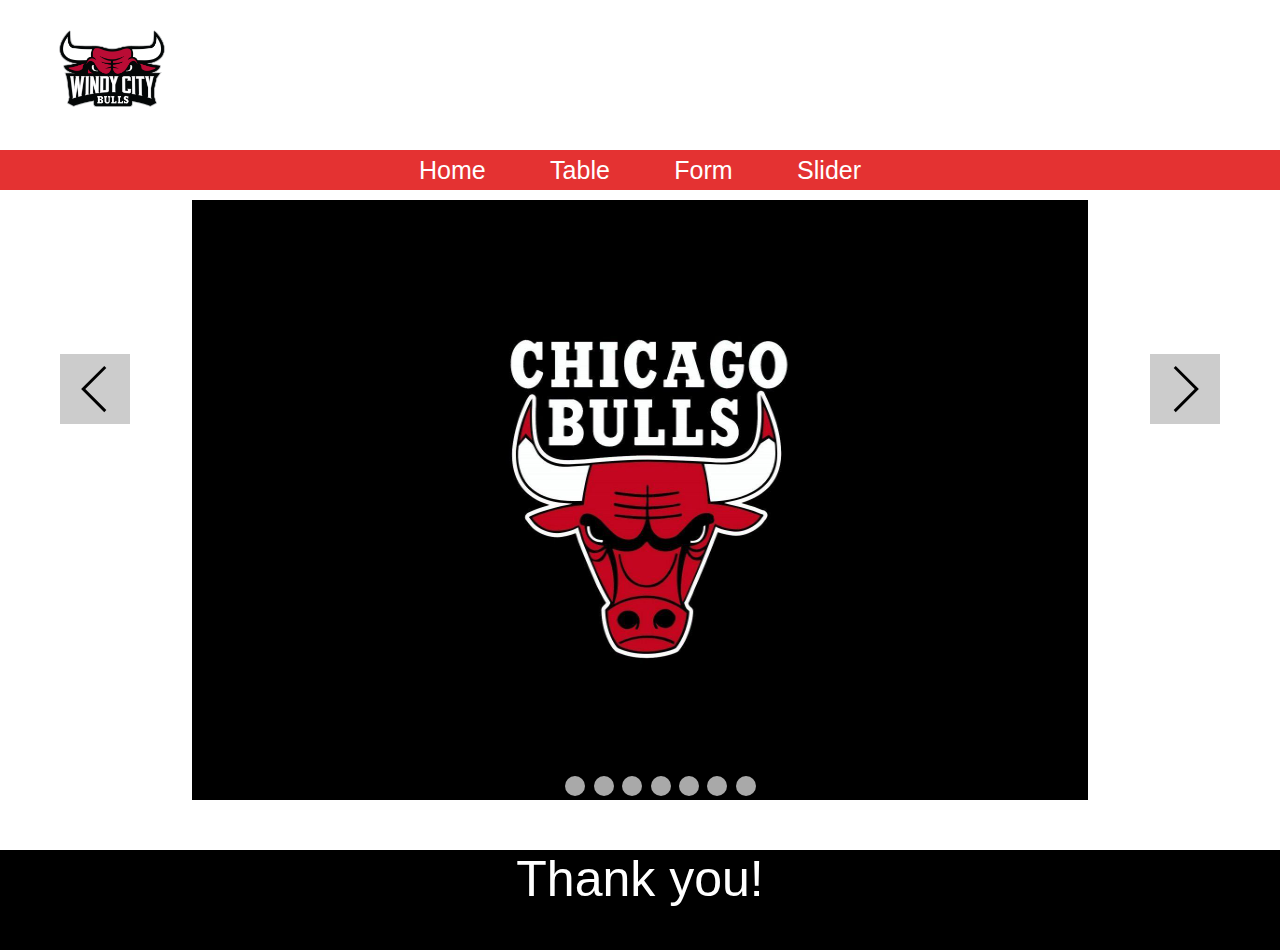
<file: slider.html>
<!DOCTYPE html>
<html lang="en">
<head>
    <meta charset="UTF-8">
    <meta http-equiv="X-UA-Compatible" content="IE=edge">
    <meta name="viewport" content="width=device-width, initial-scale=1.0">
    <title>Document</title>
    <link rel="stylesheet" href="./css/slider.css">
    <link rel="stylesheet" href="./icon/themify-icons/themify-icons.css">
</head>
<body>
    <div id="main">
        <div id="header">
            <div class="header-logo">
                <a href="#"><img src="./img/bulls.png"></a>
            </div>
        </div>

        <div id="nav">
            <ul class="nav-menu">
                <li><a href="index.html">Home</a></li>
                <li><a href="table.html">Table</a></li>
                <li><a href="form.html">Form</a></li>
                <li><a href="slider.html">Slider</a></li>
            </ul>
        </div>

        <div id="container">
            <div class="icon-left ti-angle-left"></div>
            <div class="icon-right ti-angle-right"></div>
            <div class="container-main">
                <img src="./img/1.jpg">
            </div>
            <div class="button">
                <button></button>
                <button></button>
                <button></button>
                <button></button>
                <button></button>
                <button></button>
                <button></button>
            </div>
        </div>

        <div id="footer">
            <p>Thank you!</p>
        </div>
    </div>
</body>
</html>
</file>
<file: css/index.css>
*{
    padding: 0;
    margin: 0;
    box-sizing: border-box;
}

html{
    font-family: Arial, Helvetica, sans-serif;
}

.container{
    width: 100%;
    height: 300px;
}

.header{
    width: 100%;
    height: 160px;

}

.header .header-logo{
    width: 15%;
    margin-left: 30px;
    padding: 25px;
}

.header-logo a img{
    width: 80%;
}

.nav{
    width: 100%;
    height: 40px;
    background-color: rgba(224, 22, 22, 0.877);
    text-align: center;
}

.nav .nav-menu li{
    display: inline-block;
    line-height: 40px;
    margin: 0 30px;
}

.nav-menu li a{
    text-decoration: none;
    color: white;
    font-size: 25px;
}

.nav-menu li:hover a{
    color:black;
}

.container{
    width: 100%;
    height: 750px;
}

.container .container-cover{
    width: 60%;
    height: 600px;
    margin: 0 20%;
    margin-top: 10px
}

.container .container-head{
    width: 100%;
    height: 80%;
}

.container .container-head img{
    width: 100%;
    height: 100%;
}

.container .container-footer{
    width: 100%;
    height: 40%;
}

.container .container-footer .footer-img{
    width: 32.80%;
    display: inline-block;
    margin-top: 10px;
}

.container-footer .footer-img img{
    width: 100%;
}

.footer{
    width: 100%;
    height: 200px;
    text-align: center;
    background-color: #000;
}

.footer p{
    font-size: 20px;
    line-height: 50px;
    color: white;
}
</file>
<file: icon/themify-icons/demo-files/demo.css>
body {
	font: normal 1em/1.5em Arial, Helvetica, sans-serif;
	max-width: 90%;
	margin: 30px auto 0;
}
h1, h3 {
	font-weight: normal;
}
h3 {
	font-size: 1.4;
	text-transform: uppercase;
	letter-spacing: 1px;
}

.icon-section {
	margin: 0 0 3em;
	clear: both;
	overflow: hidden;
}
.icon-container {
	width: 240px; 
	padding: .7em 0;
	float: left; 
	position: relative;
	text-align: left;
}
.icon-container [class^="ti-"], 
.icon-container [class*=" ti-"] {
	color: #000;
	position: absolute;
	margin-top: 3px;
	transition: .3s;
}
.icon-container:hover [class^="ti-"],
.icon-container:hover [class*=" ti-"] {
	font-size: 2.2em;
	margin-top: -5px;
}
.icon-container:hover .icon-name {
	color: #000;
}
.icon-name {
	color: #aaa;
	margin-left: 35px;
	font-size: .8em;
	transition: .3s;
}
.icon-container:hover .icon-name {
	margin-left: 45px;
}
</file>
<file: icon/themify-icons/themify-icons.css>
@font-face {
	font-family: 'themify';
	src:url('fonts/themify.eot?-fvbane');
	src:url('fonts/themify.eot?#iefix-fvbane') format('embedded-opentype'),
		url('fonts/themify.woff?-fvbane') format('woff'),
		url('fonts/themify.ttf?-fvbane') format('truetype'),
		url('fonts/themify.svg?-fvbane#themify') format('svg');
	font-weight: normal;
	font-style: normal;
}

[class^="ti-"], [class*=" ti-"] {
	font-family: 'themify';
	speak: none;
	font-style: normal;
	font-weight: normal;
	font-variant: normal;
	text-transform: none;
	line-height: 1;

	/* Better Font Rendering =========== */
	-webkit-font-smoothing: antialiased;
	-moz-osx-font-smoothing: grayscale;
}

.ti-wand:before {
	content: "\e600";
}
.ti-volume:before {
	content: "\e601";
}
.ti-user:before {
	content: "\e602";
}
.ti-unlock:before {
	content: "\e603";
}
.ti-unlink:before {
	content: "\e604";
}
.ti-trash:before {
	content: "\e605";
}
.ti-thought:before {
	content: "\e606";
}
.ti-target:before {
	content: "\e607";
}
.ti-tag:before {
	content: "\e608";
}
.ti-tablet:before {
	content: "\e609";
}
.ti-star:before {
	content: "\e60a";
}
.ti-spray:before {
	content: "\e60b";
}
.ti-signal:before {
	content: "\e60c";
}
.ti-shopping-cart:before {
	content: "\e60d";
}
.ti-shopping-cart-full:before {
	content: "\e60e";
}
.ti-settings:before {
	content: "\e60f";
}
.ti-search:before {
	content: "\e610";
}
.ti-zoom-in:before {
	content: "\e611";
}
.ti-zoom-out:before {
	content: "\e612";
}
.ti-cut:before {
	content: "\e613";
}
.ti-ruler:before {
	content: "\e614";
}
.ti-ruler-pencil:before {
	content: "\e615";
}
.ti-ruler-alt:before {
	content: "\e616";
}
.ti-bookmark:before {
	content: "\e617";
}
.ti-bookmark-alt:before {
	content: "\e618";
}
.ti-reload:before {
	content: "\e619";
}
.ti-plus:before {
	content: "\e61a";
}
.ti-pin:before {
	content: "\e61b";
}
.ti-pencil:before {
	content: "\e61c";
}
.ti-pencil-alt:before {
	content: "\e61d";
}
.ti-paint-roller:before {
	content: "\e61e";
}
.ti-paint-bucket:before {
	content: "\e61f";
}
.ti-na:before {
	content: "\e620";
}
.ti-mobile:before {
	content: "\e621";
}
.ti-minus:before {
	content: "\e622";
}
.ti-medall:before {
	content: "\e623";
}
.ti-medall-alt:before {
	content: "\e624";
}
.ti-marker:before {
	content: "\e625";
}
.ti-marker-alt:before {
	content: "\e626";
}
.ti-arrow-up:before {
	content: "\e627";
}
.ti-arrow-right:before {
	content: "\e628";
}
.ti-arrow-left:before {
	content: "\e629";
}
.ti-arrow-down:before {
	content: "\e62a";
}
.ti-lock:before {
	content: "\e62b";
}
.ti-location-arrow:before {
	content: "\e62c";
}
.ti-link:before {
	content: "\e62d";
}
.ti-layout:before {
	content: "\e62e";
}
.ti-layers:before {
	content: "\e62f";
}
.ti-layers-alt:before {
	content: "\e630";
}
.ti-key:before {
	content: "\e631";
}
.ti-import:before {
	content: "\e632";
}
.ti-image:before {
	content: "\e633";
}
.ti-heart:before {
	content: "\e634";
}
.ti-heart-broken:before {
	content: "\e635";
}
.ti-hand-stop:before {
	content: "\e636";
}
.ti-hand-open:before {
	content: "\e637";
}
.ti-hand-drag:before {
	content: "\e638";
}
.ti-folder:before {
	content: "\e639";
}
.ti-flag:before {
	content: "\e63a";
}
.ti-flag-alt:before {
	content: "\e63b";
}
.ti-flag-alt-2:before {
	content: "\e63c";
}
.ti-eye:before {
	content: "\e63d";
}
.ti-export:before {
	content: "\e63e";
}
.ti-exchange-vertical:before {
	content: "\e63f";
}
.ti-desktop:before {
	content: "\e640";
}
.ti-cup:before {
	content: "\e641";
}
.ti-crown:before {
	content: "\e642";
}
.ti-comments:before {
	content: "\e643";
}
.ti-comment:before {
	content: "\e644";
}
.ti-comment-alt:before {
	content: "\e645";
}
.ti-close:before {
	content: "\e646";
}
.ti-clip:before {
	content: "\e647";
}
.ti-angle-up:before {
	content: "\e648";
}
.ti-angle-right:before {
	content: "\e649";
}
.ti-angle-left:before {
	content: "\e64a";
}
.ti-angle-down:before {
	content: "\e64b";
}
.ti-check:before {
	content: "\e64c";
}
.ti-check-box:before {
	content: "\e64d";
}
.ti-camera:before {
	content: "\e64e";
}
.ti-announcement:before {
	content: "\e64f";
}
.ti-brush:before {
	content: "\e650";
}
.ti-briefcase:before {
	content: "\e651";
}
.ti-bolt:before {
	content: "\e652";
}
.ti-bolt-alt:before {
	content: "\e653";
}
.ti-blackboard:before {
	content: "\e654";
}
.ti-bag:before {
	content: "\e655";
}
.ti-move:before {
	content: "\e656";
}
.ti-arrows-vertical:before {
	content: "\e657";
}
.ti-arrows-horizontal:before {
	content: "\e658";
}
.ti-fullscreen:before {
	content: "\e659";
}
.ti-arrow-top-right:before {
	content: "\e65a";
}
.ti-arrow-top-left:before {
	content: "\e65b";
}
.ti-arrow-circle-up:before {
	content: "\e65c";
}
.ti-arrow-circle-right:before {
	content: "\e65d";
}
.ti-arrow-circle-left:before {
	content: "\e65e";
}
.ti-arrow-circle-down:before {
	content: "\e65f";
}
.ti-angle-double-up:before {
	content: "\e660";
}
.ti-angle-double-right:before {
	content: "\e661";
}
.ti-angle-double-left:before {
	content: "\e662";
}
.ti-angle-double-down:before {
	content: "\e663";
}
.ti-zip:before {
	content: "\e664";
}
.ti-world:before {
	content: "\e665";
}
.ti-wheelchair:before {
	content: "\e666";
}
.ti-view-list:before {
	content: "\e667";
}
.ti-view-list-alt:before {
	content: "\e668";
}
.ti-view-grid:before {
	content: "\e669";
}
.ti-uppercase:before {
	content: "\e66a";
}
.ti-upload:before {
	content: "\e66b";
}
.ti-underline:before {
	content: "\e66c";
}
.ti-truck:before {
	content: "\e66d";
}
.ti-timer:before {
	content: "\e66e";
}
.ti-ticket:before {
	content: "\e66f";
}
.ti-thumb-up:before {
	content: "\e670";
}
.ti-thumb-down:before {
	content: "\e671";
}
.ti-text:before {
	content: "\e672";
}
.ti-stats-up:before {
	content: "\e673";
}
.ti-stats-down:before {
	content: "\e674";
}
.ti-split-v:before {
	content: "\e675";
}
.ti-split-h:before {
	content: "\e676";
}
.ti-smallcap:before {
	content: "\e677";
}
.ti-shine:before {
	content: "\e678";
}
.ti-shift-right:before {
	content: "\e679";
}
.ti-shift-left:before {
	content: "\e67a";
}
.ti-shield:before {
	content: "\e67b";
}
.ti-notepad:before {
	content: "\e67c";
}
.ti-server:before {
	content: "\e67d";
}
.ti-quote-right:before {
	content: "\e67e";
}
.ti-quote-left:before {
	content: "\e67f";
}
.ti-pulse:before {
	content: "\e680";
}
.ti-printer:before {
	content: "\e681";
}
.ti-power-off:before {
	content: "\e682";
}
.ti-plug:before {
	content: "\e683";
}
.ti-pie-chart:before {
	content: "\e684";
}
.ti-paragraph:before {
	content: "\e685";
}
.ti-panel:before {
	content: "\e686";
}
.ti-package:before {
	content: "\e687";
}
.ti-music:before {
	content: "\e688";
}
.ti-music-alt:before {
	content: "\e689";
}
.ti-mouse:before {
	content: "\e68a";
}
.ti-mouse-alt:before {
	content: "\e68b";
}
.ti-money:before {
	content: "\e68c";
}
.ti-microphone:before {
	content: "\e68d";
}
.ti-menu:before {
	content: "\e68e";
}
.ti-menu-alt:before {
	content: "\e68f";
}
.ti-map:before {
	content: "\e690";
}
.ti-map-alt:before {
	content: "\e691";
}
.ti-loop:before {
	content: "\e692";
}
.ti-location-pin:before {
	content: "\e693";
}
.ti-list:before {
	content: "\e694";
}
.ti-light-bulb:before {
	content: "\e695";
}
.ti-Italic:before {
	content: "\e696";
}
.ti-info:before {
	content: "\e697";
}
.ti-infinite:before {
	content: "\e698";
}
.ti-id-badge:before {
	content: "\e699";
}
.ti-hummer:before {
	content: "\e69a";
}
.ti-home:before {
	content: "\e69b";
}
.ti-help:before {
	content: "\e69c";
}
.ti-headphone:before {
	content: "\e69d";
}
.ti-harddrives:before {
	content: "\e69e";
}
.ti-harddrive:before {
	content: "\e69f";
}
.ti-gift:before {
	content: "\e6a0";
}
.ti-game:before {
	content: "\e6a1";
}
.ti-filter:before {
	content: "\e6a2";
}
.ti-files:before {
	content: "\e6a3";
}
.ti-file:before {
	content: "\e6a4";
}
.ti-eraser:before {
	content: "\e6a5";
}
.ti-envelope:before {
	content: "\e6a6";
}
.ti-download:before {
	content: "\e6a7";
}
.ti-direction:before {
	content: "\e6a8";
}
.ti-direction-alt:before {
	content: "\e6a9";
}
.ti-dashboard:before {
	content: "\e6aa";
}
.ti-control-stop:before {
	content: "\e6ab";
}
.ti-control-shuffle:before {
	content: "\e6ac";
}
.ti-control-play:before {
	content: "\e6ad";
}
.ti-control-pause:before {
	content: "\e6ae";
}
.ti-control-forward:before {
	content: "\e6af";
}
.ti-control-backward:before {
	content: "\e6b0";
}
.ti-cloud:before {
	content: "\e6b1";
}
.ti-cloud-up:before {
	content: "\e6b2";
}
.ti-cloud-down:before {
	content: "\e6b3";
}
.ti-clipboard:before {
	content: "\e6b4";
}
.ti-car:before {
	content: "\e6b5";
}
.ti-calendar:before {
	content: "\e6b6";
}
.ti-book:before {
	content: "\e6b7";
}
.ti-bell:before {
	content: "\e6b8";
}
.ti-basketball:before {
	content: "\e6b9";
}
.ti-bar-chart:before {
	content: "\e6ba";
}
.ti-bar-chart-alt:before {
	content: "\e6bb";
}
.ti-back-right:before {
	content: "\e6bc";
}
.ti-back-left:before {
	content: "\e6bd";
}
.ti-arrows-corner:before {
	content: "\e6be";
}
.ti-archive:before {
	content: "\e6bf";
}
.ti-anchor:before {
	content: "\e6c0";
}
.ti-align-right:before {
	content: "\e6c1";
}
.ti-align-left:before {
	content: "\e6c2";
}
.ti-align-justify:before {
	content: "\e6c3";
}
.ti-align-center:before {
	content: "\e6c4";
}
.ti-alert:before {
	content: "\e6c5";
}
.ti-alarm-clock:before {
	content: "\e6c6";
}
.ti-agenda:before {
	content: "\e6c7";
}
.ti-write:before {
	content: "\e6c8";
}
.ti-window:before {
	content: "\e6c9";
}
.ti-widgetized:before {
	content: "\e6ca";
}
.ti-widget:before {
	content: "\e6cb";
}
.ti-widget-alt:before {
	content: "\e6cc";
}
.ti-wallet:before {
	content: "\e6cd";
}
.ti-video-clapper:before {
	content: "\e6ce";
}
.ti-video-camera:before {
	content: "\e6cf";
}
.ti-vector:before {
	content: "\e6d0";
}
.ti-themify-logo:before {
	content: "\e6d1";
}
.ti-themify-favicon:before {
	content: "\e6d2";
}
.ti-themify-favicon-alt:before {
	content: "\e6d3";
}
.ti-support:before {
	content: "\e6d4";
}
.ti-stamp:before {
	content: "\e6d5";
}
.ti-split-v-alt:before {
	content: "\e6d6";
}
.ti-slice:before {
	content: "\e6d7";
}
.ti-shortcode:before {
	content: "\e6d8";
}
.ti-shift-right-alt:before {
	content: "\e6d9";
}
.ti-shift-left-alt:before {
	content: "\e6da";
}
.ti-ruler-alt-2:before {
	content: "\e6db";
}
.ti-receipt:before {
	content: "\e6dc";
}
.ti-pin2:before {
	content: "\e6dd";
}
.ti-pin-alt:before {
	content: "\e6de";
}
.ti-pencil-alt2:before {
	content: "\e6df";
}
.ti-palette:before {
	content: "\e6e0";
}
.ti-more:before {
	content: "\e6e1";
}
.ti-more-alt:before {
	content: "\e6e2";
}
.ti-microphone-alt:before {
	content: "\e6e3";
}
.ti-magnet:before {
	content: "\e6e4";
}
.ti-line-double:before {
	content: "\e6e5";
}
.ti-line-dotted:before {
	content: "\e6e6";
}
.ti-line-dashed:before {
	content: "\e6e7";
}
.ti-layout-width-full:before {
	content: "\e6e8";
}
.ti-layout-width-default:before {
	content: "\e6e9";
}
.ti-layout-width-default-alt:before {
	content: "\e6ea";
}
.ti-layout-tab:before {
	content: "\e6eb";
}
.ti-layout-tab-window:before {
	content: "\e6ec";
}
.ti-layout-tab-v:before {
	content: "\e6ed";
}
.ti-layout-tab-min:before {
	content: "\e6ee";
}
.ti-layout-slider:before {
	content: "\e6ef";
}
.ti-layout-slider-alt:before {
	content: "\e6f0";
}
.ti-layout-sidebar-right:before {
	content: "\e6f1";
}
.ti-layout-sidebar-none:before {
	content: "\e6f2";
}
.ti-layout-sidebar-left:before {
	content: "\e6f3";
}
.ti-layout-placeholder:before {
	content: "\e6f4";
}
.ti-layout-menu:before {
	content: "\e6f5";
}
.ti-layout-menu-v:before {
	content: "\e6f6";
}
.ti-layout-menu-separated:before {
	content: "\e6f7";
}
.ti-layout-menu-full:before {
	content: "\e6f8";
}
.ti-layout-media-right-alt:before {
	content: "\e6f9";
}
.ti-layout-media-right:before {
	content: "\e6fa";
}
.ti-layout-media-overlay:before {
	content: "\e6fb";
}
.ti-layout-media-overlay-alt:before {
	content: "\e6fc";
}
.ti-layout-media-overlay-alt-2:before {
	content: "\e6fd";
}
.ti-layout-media-left-alt:before {
	content: "\e6fe";
}
.ti-layout-media-left:before {
	content: "\e6ff";
}
.ti-layout-media-center-alt:before {
	content: "\e700";
}
.ti-layout-media-center:before {
	content: "\e701";
}
.ti-layout-list-thumb:before {
	content: "\e702";
}
.ti-layout-list-thumb-alt:before {
	content: "\e703";
}
.ti-layout-list-post:before {
	content: "\e704";
}
.ti-layout-list-large-image:before {
	content: "\e705";
}
.ti-layout-line-solid:before {
	content: "\e706";
}
.ti-layout-grid4:before {
	content: "\e707";
}
.ti-layout-grid3:before {
	content: "\e708";
}
.ti-layout-grid2:before {
	content: "\e709";
}
.ti-layout-grid2-thumb:before {
	content: "\e70a";
}
.ti-layout-cta-right:before {
	content: "\e70b";
}
.ti-layout-cta-left:before {
	content: "\e70c";
}
.ti-layout-cta-center:before {
	content: "\e70d";
}
.ti-layout-cta-btn-right:before {
	content: "\e70e";
}
.ti-layout-cta-btn-left:before {
	content: "\e70f";
}
.ti-layout-column4:before {
	content: "\e710";
}
.ti-layout-column3:before {
	content: "\e711";
}
.ti-layout-column2:before {
	content: "\e712";
}
.ti-layout-accordion-separated:before {
	content: "\e713";
}
.ti-layout-accordion-merged:before {
	content: "\e714";
}
.ti-layout-accordion-list:before {
	content: "\e715";
}
.ti-ink-pen:before {
	content: "\e716";
}
.ti-info-alt:before {
	content: "\e717";
}
.ti-help-alt:before {
	content: "\e718";
}
.ti-headphone-alt:before {
	content: "\e719";
}
.ti-hand-point-up:before {
	content: "\e71a";
}
.ti-hand-point-right:before {
	content: "\e71b";
}
.ti-hand-point-left:before {
	content: "\e71c";
}
.ti-hand-point-down:before {
	content: "\e71d";
}
.ti-gallery:before {
	content: "\e71e";
}
.ti-face-smile:before {
	content: "\e71f";
}
.ti-face-sad:before {
	content: "\e720";
}
.ti-credit-card:before {
	content: "\e721";
}
.ti-control-skip-forward:before {
	content: "\e722";
}
.ti-control-skip-backward:before {
	content: "\e723";
}
.ti-control-record:before {
	content: "\e724";
}
.ti-control-eject:before {
	content: "\e725";
}
.ti-comments-smiley:before {
	content: "\e726";
}
.ti-brush-alt:before {
	content: "\e727";
}
.ti-youtube:before {
	content: "\e728";
}
.ti-vimeo:before {
	content: "\e729";
}
.ti-twitter:before {
	content: "\e72a";
}
.ti-time:before {
	content: "\e72b";
}
.ti-tumblr:before {
	content: "\e72c";
}
.ti-skype:before {
	content: "\e72d";
}
.ti-share:before {
	content: "\e72e";
}
.ti-share-alt:before {
	content: "\e72f";
}
.ti-rocket:before {
	content: "\e730";
}
.ti-pinterest:before {
	content: "\e731";
}
.ti-new-window:before {
	content: "\e732";
}
.ti-microsoft:before {
	content: "\e733";
}
.ti-list-ol:before {
	content: "\e734";
}
.ti-linkedin:before {
	content: "\e735";
}
.ti-layout-sidebar-2:before {
	content: "\e736";
}
.ti-layout-grid4-alt:before {
	content: "\e737";
}
.ti-layout-grid3-alt:before {
	content: "\e738";
}
.ti-layout-grid2-alt:before {
	content: "\e739";
}
.ti-layout-column4-alt:before {
	content: "\e73a";
}
.ti-layout-column3-alt:before {
	content: "\e73b";
}
.ti-layout-column2-alt:before {
	content: "\e73c";
}
.ti-instagram:before {
	content: "\e73d";
}
.ti-google:before {
	content: "\e73e";
}
.ti-github:before {
	content: "\e73f";
}
.ti-flickr:before {
	content: "\e740";
}
.ti-facebook:before {
	content: "\e741";
}
.ti-dropbox:before {
	content: "\e742";
}
.ti-dribbble:before {
	content: "\e743";
}
.ti-apple:before {
	content: "\e744";
}
.ti-android:before {
	content: "\e745";
}
.ti-save:before {
	content: "\e746";
}
.ti-save-alt:before {
	content: "\e747";
}
.ti-yahoo:before {
	content: "\e748";
}
.ti-wordpress:before {
	content: "\e749";
}
.ti-vimeo-alt:before {
	content: "\e74a";
}
.ti-twitter-alt:before {
	content: "\e74b";
}
.ti-tumblr-alt:before {
	content: "\e74c";
}
.ti-trello:before {
	content: "\e74d";
}
.ti-stack-overflow:before {
	content: "\e74e";
}
.ti-soundcloud:before {
	content: "\e74f";
}
.ti-sharethis:before {
	content: "\e750";
}
.ti-sharethis-alt:before {
	content: "\e751";
}
.ti-reddit:before {
	content: "\e752";
}
.ti-pinterest-alt:before {
	content: "\e753";
}
.ti-microsoft-alt:before {
	content: "\e754";
}
.ti-linux:before {
	content: "\e755";
}
.ti-jsfiddle:before {
	content: "\e756";
}
.ti-joomla:before {
	content: "\e757";
}
.ti-html5:before {
	content: "\e758";
}
.ti-flickr-alt:before {
	content: "\e759";
}
.ti-email:before {
	content: "\e75a";
}
.ti-drupal:before {
	content: "\e75b";
}
.ti-dropbox-alt:before {
	content: "\e75c";
}
.ti-css3:before {
	content: "\e75d";
}
.ti-rss:before {
	content: "\e75e";
}
.ti-rss-alt:before {
	content: "\e75f";
}
</file>
<file: icon/themify-icons/ie7/ie7.css>
.ti-wand {
	*zoom: expression(this.runtimeStyle['zoom'] = '1', this.innerHTML = '&#xe600;');
}
.ti-volume {
	*zoom: expression(this.runtimeStyle['zoom'] = '1', this.innerHTML = '&#xe601;');
}
.ti-user {
	*zoom: expression(this.runtimeStyle['zoom'] = '1', this.innerHTML = '&#xe602;');
}
.ti-unlock {
	*zoom: expression(this.runtimeStyle['zoom'] = '1', this.innerHTML = '&#xe603;');
}
.ti-unlink {
	*zoom: expression(this.runtimeStyle['zoom'] = '1', this.innerHTML = '&#xe604;');
}
.ti-trash {
	*zoom: expression(this.runtimeStyle['zoom'] = '1', this.innerHTML = '&#xe605;');
}
.ti-thought {
	*zoom: expression(this.runtimeStyle['zoom'] = '1', this.innerHTML = '&#xe606;');
}
.ti-target {
	*zoom: expression(this.runtimeStyle['zoom'] = '1', this.innerHTML = '&#xe607;');
}
.ti-tag {
	*zoom: expression(this.runtimeStyle['zoom'] = '1', this.innerHTML = '&#xe608;');
}
.ti-tablet {
	*zoom: expression(this.runtimeStyle['zoom'] = '1', this.innerHTML = '&#xe609;');
}
.ti-star {
	*zoom: expression(this.runtimeStyle['zoom'] = '1', this.innerHTML = '&#xe60a;');
}
.ti-spray {
	*zoom: expression(this.runtimeStyle['zoom'] = '1', this.innerHTML = '&#xe60b;');
}
.ti-signal {
	*zoom: expression(this.runtimeStyle['zoom'] = '1', this.innerHTML = '&#xe60c;');
}
.ti-shopping-cart {
	*zoom: expression(this.runtimeStyle['zoom'] = '1', this.innerHTML = '&#xe60d;');
}
.ti-shopping-cart-full {
	*zoom: expression(this.runtimeStyle['zoom'] = '1', this.innerHTML = '&#xe60e;');
}
.ti-settings {
	*zoom: expression(this.runtimeStyle['zoom'] = '1', this.innerHTML = '&#xe60f;');
}
.ti-search {
	*zoom: expression(this.runtimeStyle['zoom'] = '1', this.innerHTML = '&#xe610;');
}
.ti-zoom-in {
	*zoom: expression(this.runtimeStyle['zoom'] = '1', this.innerHTML = '&#xe611;');
}
.ti-zoom-out {
	*zoom: expression(this.runtimeStyle['zoom'] = '1', this.innerHTML = '&#xe612;');
}
.ti-cut {
	*zoom: expression(this.runtimeStyle['zoom'] = '1', this.innerHTML = '&#xe613;');
}
.ti-ruler {
	*zoom: expression(this.runtimeStyle['zoom'] = '1', this.innerHTML = '&#xe614;');
}
.ti-ruler-pencil {
	*zoom: expression(this.runtimeStyle['zoom'] = '1', this.innerHTML = '&#xe615;');
}
.ti-ruler-alt {
	*zoom: expression(this.runtimeStyle['zoom'] = '1', this.innerHTML = '&#xe616;');
}
.ti-bookmark {
	*zoom: expression(this.runtimeStyle['zoom'] = '1', this.innerHTML = '&#xe617;');
}
.ti-bookmark-alt {
	*zoom: expression(this.runtimeStyle['zoom'] = '1', this.innerHTML = '&#xe618;');
}
.ti-reload {
	*zoom: expression(this.runtimeStyle['zoom'] = '1', this.innerHTML = '&#xe619;');
}
.ti-plus {
	*zoom: expression(this.runtimeStyle['zoom'] = '1', this.innerHTML = '&#xe61a;');
}
.ti-pin {
	*zoom: expression(this.runtimeStyle['zoom'] = '1', this.innerHTML = '&#xe61b;');
}
.ti-pencil {
	*zoom: expression(this.runtimeStyle['zoom'] = '1', this.innerHTML = '&#xe61c;');
}
.ti-pencil-alt {
	*zoom: expression(this.runtimeStyle['zoom'] = '1', this.innerHTML = '&#xe61d;');
}
.ti-paint-roller {
	*zoom: expression(this.runtimeStyle['zoom'] = '1', this.innerHTML = '&#xe61e;');
}
.ti-paint-bucket {
	*zoom: expression(this.runtimeStyle['zoom'] = '1', this.innerHTML = '&#xe61f;');
}
.ti-na {
	*zoom: expression(this.runtimeStyle['zoom'] = '1', this.innerHTML = '&#xe620;');
}
.ti-mobile {
	*zoom: expression(this.runtimeStyle['zoom'] = '1', this.innerHTML = '&#xe621;');
}
.ti-minus {
	*zoom: expression(this.runtimeStyle['zoom'] = '1', this.innerHTML = '&#xe622;');
}
.ti-medall {
	*zoom: expression(this.runtimeStyle['zoom'] = '1', this.innerHTML = '&#xe623;');
}
.ti-medall-alt {
	*zoom: expression(this.runtimeStyle['zoom'] = '1', this.innerHTML = '&#xe624;');
}
.ti-marker {
	*zoom: expression(this.runtimeStyle['zoom'] = '1', this.innerHTML = '&#xe625;');
}
.ti-marker-alt {
	*zoom: expression(this.runtimeStyle['zoom'] = '1', this.innerHTML = '&#xe626;');
}
.ti-arrow-up {
	*zoom: expression(this.runtimeStyle['zoom'] = '1', this.innerHTML = '&#xe627;');
}
.ti-arrow-right {
	*zoom: expression(this.runtimeStyle['zoom'] = '1', this.innerHTML = '&#xe628;');
}
.ti-arrow-left {
	*zoom: expression(this.runtimeStyle['zoom'] = '1', this.innerHTML = '&#xe629;');
}
.ti-arrow-down {
	*zoom: expression(this.runtimeStyle['zoom'] = '1', this.innerHTML = '&#xe62a;');
}
.ti-lock {
	*zoom: expression(this.runtimeStyle['zoom'] = '1', this.innerHTML = '&#xe62b;');
}
.ti-location-arrow {
	*zoom: expression(this.runtimeStyle['zoom'] = '1', this.innerHTML = '&#xe62c;');
}
.ti-link {
	*zoom: expression(this.runtimeStyle['zoom'] = '1', this.innerHTML = '&#xe62d;');
}
.ti-layout {
	*zoom: expression(this.runtimeStyle['zoom'] = '1', this.innerHTML = '&#xe62e;');
}
.ti-layers {
	*zoom: expression(this.runtimeStyle['zoom'] = '1', this.innerHTML = '&#xe62f;');
}
.ti-layers-alt {
	*zoom: expression(this.runtimeStyle['zoom'] = '1', this.innerHTML = '&#xe630;');
}
.ti-key {
	*zoom: expression(this.runtimeStyle['zoom'] = '1', this.innerHTML = '&#xe631;');
}
.ti-import {
	*zoom: expression(this.runtimeStyle['zoom'] = '1', this.innerHTML = '&#xe632;');
}
.ti-image {
	*zoom: expression(this.runtimeStyle['zoom'] = '1', this.innerHTML = '&#xe633;');
}
.ti-heart {
	*zoom: expression(this.runtimeStyle['zoom'] = '1', this.innerHTML = '&#xe634;');
}
.ti-heart-broken {
	*zoom: expression(this.runtimeStyle['zoom'] = '1', this.innerHTML = '&#xe635;');
}
.ti-hand-stop {
	*zoom: expression(this.runtimeStyle['zoom'] = '1', this.innerHTML = '&#xe636;');
}
.ti-hand-open {
	*zoom: expression(this.runtimeStyle['zoom'] = '1', this.innerHTML = '&#xe637;');
}
.ti-hand-drag {
	*zoom: expression(this.runtimeStyle['zoom'] = '1', this.innerHTML = '&#xe638;');
}
.ti-folder {
	*zoom: expression(this.runtimeStyle['zoom'] = '1', this.innerHTML = '&#xe639;');
}
.ti-flag {
	*zoom: expression(this.runtimeStyle['zoom'] = '1', this.innerHTML = '&#xe63a;');
}
.ti-flag-alt {
	*zoom: expression(this.runtimeStyle['zoom'] = '1', this.innerHTML = '&#xe63b;');
}
.ti-flag-alt-2 {
	*zoom: expression(this.runtimeStyle['zoom'] = '1', this.innerHTML = '&#xe63c;');
}
.ti-eye {
	*zoom: expression(this.runtimeStyle['zoom'] = '1', this.innerHTML = '&#xe63d;');
}
.ti-export {
	*zoom: expression(this.runtimeStyle['zoom'] = '1', this.innerHTML = '&#xe63e;');
}
.ti-exchange-vertical {
	*zoom: expression(this.runtimeStyle['zoom'] = '1', this.innerHTML = '&#xe63f;');
}
.ti-desktop {
	*zoom: expression(this.runtimeStyle['zoom'] = '1', this.innerHTML = '&#xe640;');
}
.ti-cup {
	*zoom: expression(this.runtimeStyle['zoom'] = '1', this.innerHTML = '&#xe641;');
}
.ti-crown {
	*zoom: expression(this.runtimeStyle['zoom'] = '1', this.innerHTML = '&#xe642;');
}
.ti-comments {
	*zoom: expression(this.runtimeStyle['zoom'] = '1', this.innerHTML = '&#xe643;');
}
.ti-comment {
	*zoom: expression(this.runtimeStyle['zoom'] = '1', this.innerHTML = '&#xe644;');
}
.ti-comment-alt {
	*zoom: expression(this.runtimeStyle['zoom'] = '1', this.innerHTML = '&#xe645;');
}
.ti-close {
	*zoom: expression(this.runtimeStyle['zoom'] = '1', this.innerHTML = '&#xe646;');
}
.ti-clip {
	*zoom: expression(this.runtimeStyle['zoom'] = '1', this.innerHTML = '&#xe647;');
}
.ti-angle-up {
	*zoom: expression(this.runtimeStyle['zoom'] = '1', this.innerHTML = '&#xe648;');
}
.ti-angle-right {
	*zoom: expression(this.runtimeStyle['zoom'] = '1', this.innerHTML = '&#xe649;');
}
.ti-angle-left {
	*zoom: expression(this.runtimeStyle['zoom'] = '1', this.innerHTML = '&#xe64a;');
}
.ti-angle-down {
	*zoom: expression(this.runtimeStyle['zoom'] = '1', this.innerHTML = '&#xe64b;');
}
.ti-check {
	*zoom: expression(this.runtimeStyle['zoom'] = '1', this.innerHTML = '&#xe64c;');
}
.ti-check-box {
	*zoom: expression(this.runtimeStyle['zoom'] = '1', this.innerHTML = '&#xe64d;');
}
.ti-camera {
	*zoom: expression(this.runtimeStyle['zoom'] = '1', this.innerHTML = '&#xe64e;');
}
.ti-announcement {
	*zoom: expression(this.runtimeStyle['zoom'] = '1', this.innerHTML = '&#xe64f;');
}
.ti-brush {
	*zoom: expression(this.runtimeStyle['zoom'] = '1', this.innerHTML = '&#xe650;');
}
.ti-briefcase {
	*zoom: expression(this.runtimeStyle['zoom'] = '1', this.innerHTML = '&#xe651;');
}
.ti-bolt {
	*zoom: expression(this.runtimeStyle['zoom'] = '1', this.innerHTML = '&#xe652;');
}
.ti-bolt-alt {
	*zoom: expression(this.runtimeStyle['zoom'] = '1', this.innerHTML = '&#xe653;');
}
.ti-blackboard {
	*zoom: expression(this.runtimeStyle['zoom'] = '1', this.innerHTML = '&#xe654;');
}
.ti-bag {
	*zoom: expression(this.runtimeStyle['zoom'] = '1', this.innerHTML = '&#xe655;');
}
.ti-move {
	*zoom: expression(this.runtimeStyle['zoom'] = '1', this.innerHTML = '&#xe656;');
}
.ti-arrows-vertical {
	*zoom: expression(this.runtimeStyle['zoom'] = '1', this.innerHTML = '&#xe657;');
}
.ti-arrows-horizontal {
	*zoom: expression(this.runtimeStyle['zoom'] = '1', this.innerHTML = '&#xe658;');
}
.ti-fullscreen {
	*zoom: expression(this.runtimeStyle['zoom'] = '1', this.innerHTML = '&#xe659;');
}
.ti-arrow-top-right {
	*zoom: expression(this.runtimeStyle['zoom'] = '1', this.innerHTML = '&#xe65a;');
}
.ti-arrow-top-left {
	*zoom: expression(this.runtimeStyle['zoom'] = '1', this.innerHTML = '&#xe65b;');
}
.ti-arrow-circle-up {
	*zoom: expression(this.runtimeStyle['zoom'] = '1', this.innerHTML = '&#xe65c;');
}
.ti-arrow-circle-right {
	*zoom: expression(this.runtimeStyle['zoom'] = '1', this.innerHTML = '&#xe65d;');
}
.ti-arrow-circle-left {
	*zoom: expression(this.runtimeStyle['zoom'] = '1', this.innerHTML = '&#xe65e;');
}
.ti-arrow-circle-down {
	*zoom: expression(this.runtimeStyle['zoom'] = '1', this.innerHTML = '&#xe65f;');
}
.ti-angle-double-up {
	*zoom: expression(this.runtimeStyle['zoom'] = '1', this.innerHTML = '&#xe660;');
}
.ti-angle-double-right {
	*zoom: expression(this.runtimeStyle['zoom'] = '1', this.innerHTML = '&#xe661;');
}
.ti-angle-double-left {
	*zoom: expression(this.runtimeStyle['zoom'] = '1', this.innerHTML = '&#xe662;');
}
.ti-angle-double-down {
	*zoom: expression(this.runtimeStyle['zoom'] = '1', this.innerHTML = '&#xe663;');
}
.ti-zip {
	*zoom: expression(this.runtimeStyle['zoom'] = '1', this.innerHTML = '&#xe664;');
}
.ti-world {
	*zoom: expression(this.runtimeStyle['zoom'] = '1', this.innerHTML = '&#xe665;');
}
.ti-wheelchair {
	*zoom: expression(this.runtimeStyle['zoom'] = '1', this.innerHTML = '&#xe666;');
}
.ti-view-list {
	*zoom: expression(this.runtimeStyle['zoom'] = '1', this.innerHTML = '&#xe667;');
}
.ti-view-list-alt {
	*zoom: expression(this.runtimeStyle['zoom'] = '1', this.innerHTML = '&#xe668;');
}
.ti-view-grid {
	*zoom: expression(this.runtimeStyle['zoom'] = '1', this.innerHTML = '&#xe669;');
}
.ti-uppercase {
	*zoom: expression(this.runtimeStyle['zoom'] = '1', this.innerHTML = '&#xe66a;');
}
.ti-upload {
	*zoom: expression(this.runtimeStyle['zoom'] = '1', this.innerHTML = '&#xe66b;');
}
.ti-underline {
	*zoom: expression(this.runtimeStyle['zoom'] = '1', this.innerHTML = '&#xe66c;');
}
.ti-truck {
	*zoom: expression(this.runtimeStyle['zoom'] = '1', this.innerHTML = '&#xe66d;');
}
.ti-timer {
	*zoom: expression(this.runtimeStyle['zoom'] = '1', this.innerHTML = '&#xe66e;');
}
.ti-ticket {
	*zoom: expression(this.runtimeStyle['zoom'] = '1', this.innerHTML = '&#xe66f;');
}
.ti-thumb-up {
	*zoom: expression(this.runtimeStyle['zoom'] = '1', this.innerHTML = '&#xe670;');
}
.ti-thumb-down {
	*zoom: expression(this.runtimeStyle['zoom'] = '1', this.innerHTML = '&#xe671;');
}
.ti-text {
	*zoom: expression(this.runtimeStyle['zoom'] = '1', this.innerHTML = '&#xe672;');
}
.ti-stats-up {
	*zoom: expression(this.runtimeStyle['zoom'] = '1', this.innerHTML = '&#xe673;');
}
.ti-stats-down {
	*zoom: expression(this.runtimeStyle['zoom'] = '1', this.innerHTML = '&#xe674;');
}
.ti-split-v {
	*zoom: expression(this.runtimeStyle['zoom'] = '1', this.innerHTML = '&#xe675;');
}
.ti-split-h {
	*zoom: expression(this.runtimeStyle['zoom'] = '1', this.innerHTML = '&#xe676;');
}
.ti-smallcap {
	*zoom: expression(this.runtimeStyle['zoom'] = '1', this.innerHTML = '&#xe677;');
}
.ti-shine {
	*zoom: expression(this.runtimeStyle['zoom'] = '1', this.innerHTML = '&#xe678;');
}
.ti-shift-right {
	*zoom: expression(this.runtimeStyle['zoom'] = '1', this.innerHTML = '&#xe679;');
}
.ti-shift-left {
	*zoom: expression(this.runtimeStyle['zoom'] = '1', this.innerHTML = '&#xe67a;');
}
.ti-shield {
	*zoom: expression(this.runtimeStyle['zoom'] = '1', this.innerHTML = '&#xe67b;');
}
.ti-notepad {
	*zoom: expression(this.runtimeStyle['zoom'] = '1', this.innerHTML = '&#xe67c;');
}
.ti-server {
	*zoom: expression(this.runtimeStyle['zoom'] = '1', this.innerHTML = '&#xe67d;');
}
.ti-quote-right {
	*zoom: expression(this.runtimeStyle['zoom'] = '1', this.innerHTML = '&#xe67e;');
}
.ti-quote-left {
	*zoom: expression(this.runtimeStyle['zoom'] = '1', this.innerHTML = '&#xe67f;');
}
.ti-pulse {
	*zoom: expression(this.runtimeStyle['zoom'] = '1', this.innerHTML = '&#xe680;');
}
.ti-printer {
	*zoom: expression(this.runtimeStyle['zoom'] = '1', this.innerHTML = '&#xe681;');
}
.ti-power-off {
	*zoom: expression(this.runtimeStyle['zoom'] = '1', this.innerHTML = '&#xe682;');
}
.ti-plug {
	*zoom: expression(this.runtimeStyle['zoom'] = '1', this.innerHTML = '&#xe683;');
}
.ti-pie-chart {
	*zoom: expression(this.runtimeStyle['zoom'] = '1', this.innerHTML = '&#xe684;');
}
.ti-paragraph {
	*zoom: expression(this.runtimeStyle['zoom'] = '1', this.innerHTML = '&#xe685;');
}
.ti-panel {
	*zoom: expression(this.runtimeStyle['zoom'] = '1', this.innerHTML = '&#xe686;');
}
.ti-package {
	*zoom: expression(this.runtimeStyle['zoom'] = '1', this.innerHTML = '&#xe687;');
}
.ti-music {
	*zoom: expression(this.runtimeStyle['zoom'] = '1', this.innerHTML = '&#xe688;');
}
.ti-music-alt {
	*zoom: expression(this.runtimeStyle['zoom'] = '1', this.innerHTML = '&#xe689;');
}
.ti-mouse {
	*zoom: expression(this.runtimeStyle['zoom'] = '1', this.innerHTML = '&#xe68a;');
}
.ti-mouse-alt {
	*zoom: expression(this.runtimeStyle['zoom'] = '1', this.innerHTML = '&#xe68b;');
}
.ti-money {
	*zoom: expression(this.runtimeStyle['zoom'] = '1', this.innerHTML = '&#xe68c;');
}
.ti-microphone {
	*zoom: expression(this.runtimeStyle['zoom'] = '1', this.innerHTML = '&#xe68d;');
}
.ti-menu {
	*zoom: expression(this.runtimeStyle['zoom'] = '1', this.innerHTML = '&#xe68e;');
}
.ti-menu-alt {
	*zoom: expression(this.runtimeStyle['zoom'] = '1', this.innerHTML = '&#xe68f;');
}
.ti-map {
	*zoom: expression(this.runtimeStyle['zoom'] = '1', this.innerHTML = '&#xe690;');
}
.ti-map-alt {
	*zoom: expression(this.runtimeStyle['zoom'] = '1', this.innerHTML = '&#xe691;');
}
.ti-loop {
	*zoom: expression(this.runtimeStyle['zoom'] = '1', this.innerHTML = '&#xe692;');
}
.ti-location-pin {
	*zoom: expression(this.runtimeStyle['zoom'] = '1', this.innerHTML = '&#xe693;');
}
.ti-list {
	*zoom: expression(this.runtimeStyle['zoom'] = '1', this.innerHTML = '&#xe694;');
}
.ti-light-bulb {
	*zoom: expression(this.runtimeStyle['zoom'] = '1', this.innerHTML = '&#xe695;');
}
.ti-Italic {
	*zoom: expression(this.runtimeStyle['zoom'] = '1', this.innerHTML = '&#xe696;');
}
.ti-info {
	*zoom: expression(this.runtimeStyle['zoom'] = '1', this.innerHTML = '&#xe697;');
}
.ti-infinite {
	*zoom: expression(this.runtimeStyle['zoom'] = '1', this.innerHTML = '&#xe698;');
}
.ti-id-badge {
	*zoom: expression(this.runtimeStyle['zoom'] = '1', this.innerHTML = '&#xe699;');
}
.ti-hummer {
	*zoom: expression(this.runtimeStyle['zoom'] = '1', this.innerHTML = '&#xe69a;');
}
.ti-home {
	*zoom: expression(this.runtimeStyle['zoom'] = '1', this.innerHTML = '&#xe69b;');
}
.ti-help {
	*zoom: expression(this.runtimeStyle['zoom'] = '1', this.innerHTML = '&#xe69c;');
}
.ti-headphone {
	*zoom: expression(this.runtimeStyle['zoom'] = '1', this.innerHTML = '&#xe69d;');
}
.ti-harddrives {
	*zoom: expression(this.runtimeStyle['zoom'] = '1', this.innerHTML = '&#xe69e;');
}
.ti-harddrive {
	*zoom: expression(this.runtimeStyle['zoom'] = '1', this.innerHTML = '&#xe69f;');
}
.ti-gift {
	*zoom: expression(this.runtimeStyle['zoom'] = '1', this.innerHTML = '&#xe6a0;');
}
.ti-game {
	*zoom: expression(this.runtimeStyle['zoom'] = '1', this.innerHTML = '&#xe6a1;');
}
.ti-filter {
	*zoom: expression(this.runtimeStyle['zoom'] = '1', this.innerHTML = '&#xe6a2;');
}
.ti-files {
	*zoom: expression(this.runtimeStyle['zoom'] = '1', this.innerHTML = '&#xe6a3;');
}
.ti-file {
	*zoom: expression(this.runtimeStyle['zoom'] = '1', this.innerHTML = '&#xe6a4;');
}
.ti-eraser {
	*zoom: expression(this.runtimeStyle['zoom'] = '1', this.innerHTML = '&#xe6a5;');
}
.ti-envelope {
	*zoom: expression(this.runtimeStyle['zoom'] = '1', this.innerHTML = '&#xe6a6;');
}
.ti-download {
	*zoom: expression(this.runtimeStyle['zoom'] = '1', this.innerHTML = '&#xe6a7;');
}
.ti-direction {
	*zoom: expression(this.runtimeStyle['zoom'] = '1', this.innerHTML = '&#xe6a8;');
}
.ti-direction-alt {
	*zoom: expression(this.runtimeStyle['zoom'] = '1', this.innerHTML = '&#xe6a9;');
}
.ti-dashboard {
	*zoom: expression(this.runtimeStyle['zoom'] = '1', this.innerHTML = '&#xe6aa;');
}
.ti-control-stop {
	*zoom: expression(this.runtimeStyle['zoom'] = '1', this.innerHTML = '&#xe6ab;');
}
.ti-control-shuffle {
	*zoom: expression(this.runtimeStyle['zoom'] = '1', this.innerHTML = '&#xe6ac;');
}
.ti-control-play {
	*zoom: expression(this.runtimeStyle['zoom'] = '1', this.innerHTML = '&#xe6ad;');
}
.ti-control-pause {
	*zoom: expression(this.runtimeStyle['zoom'] = '1', this.innerHTML = '&#xe6ae;');
}
.ti-control-forward {
	*zoom: expression(this.runtimeStyle['zoom'] = '1', this.innerHTML = '&#xe6af;');
}
.ti-control-backward {
	*zoom: expression(this.runtimeStyle['zoom'] = '1', this.innerHTML = '&#xe6b0;');
}
.ti-cloud {
	*zoom: expression(this.runtimeStyle['zoom'] = '1', this.innerHTML = '&#xe6b1;');
}
.ti-cloud-up {
	*zoom: expression(this.runtimeStyle['zoom'] = '1', this.innerHTML = '&#xe6b2;');
}
.ti-cloud-down {
	*zoom: expression(this.runtimeStyle['zoom'] = '1', this.innerHTML = '&#xe6b3;');
}
.ti-clipboard {
	*zoom: expression(this.runtimeStyle['zoom'] = '1', this.innerHTML = '&#xe6b4;');
}
.ti-car {
	*zoom: expression(this.runtimeStyle['zoom'] = '1', this.innerHTML = '&#xe6b5;');
}
.ti-calendar {
	*zoom: expression(this.runtimeStyle['zoom'] = '1', this.innerHTML = '&#xe6b6;');
}
.ti-book {
	*zoom: expression(this.runtimeStyle['zoom'] = '1', this.innerHTML = '&#xe6b7;');
}
.ti-bell {
	*zoom: expression(this.runtimeStyle['zoom'] = '1', this.innerHTML = '&#xe6b8;');
}
.ti-basketball {
	*zoom: expression(this.runtimeStyle['zoom'] = '1', this.innerHTML = '&#xe6b9;');
}
.ti-bar-chart {
	*zoom: expression(this.runtimeStyle['zoom'] = '1', this.innerHTML = '&#xe6ba;');
}
.ti-bar-chart-alt {
	*zoom: expression(this.runtimeStyle['zoom'] = '1', this.innerHTML = '&#xe6bb;');
}
.ti-back-right {
	*zoom: expression(this.runtimeStyle['zoom'] = '1', this.innerHTML = '&#xe6bc;');
}
.ti-back-left {
	*zoom: expression(this.runtimeStyle['zoom'] = '1', this.innerHTML = '&#xe6bd;');
}
.ti-arrows-corner {
	*zoom: expression(this.runtimeStyle['zoom'] = '1', this.innerHTML = '&#xe6be;');
}
.ti-archive {
	*zoom: expression(this.runtimeStyle['zoom'] = '1', this.innerHTML = '&#xe6bf;');
}
.ti-anchor {
	*zoom: expression(this.runtimeStyle['zoom'] = '1', this.innerHTML = '&#xe6c0;');
}
.ti-align-right {
	*zoom: expression(this.runtimeStyle['zoom'] = '1', this.innerHTML = '&#xe6c1;');
}
.ti-align-left {
	*zoom: expression(this.runtimeStyle['zoom'] = '1', this.innerHTML = '&#xe6c2;');
}
.ti-align-justify {
	*zoom: expression(this.runtimeStyle['zoom'] = '1', this.innerHTML = '&#xe6c3;');
}
.ti-align-center {
	*zoom: expression(this.runtimeStyle['zoom'] = '1', this.innerHTML = '&#xe6c4;');
}
.ti-alert {
	*zoom: expression(this.runtimeStyle['zoom'] = '1', this.innerHTML = '&#xe6c5;');
}
.ti-alarm-clock {
	*zoom: expression(this.runtimeStyle['zoom'] = '1', this.innerHTML = '&#xe6c6;');
}
.ti-agenda {
	*zoom: expression(this.runtimeStyle['zoom'] = '1', this.innerHTML = '&#xe6c7;');
}
.ti-write {
	*zoom: expression(this.runtimeStyle['zoom'] = '1', this.innerHTML = '&#xe6c8;');
}
.ti-window {
	*zoom: expression(this.runtimeStyle['zoom'] = '1', this.innerHTML = '&#xe6c9;');
}
.ti-widgetized {
	*zoom: expression(this.runtimeStyle['zoom'] = '1', this.innerHTML = '&#xe6ca;');
}
.ti-widget {
	*zoom: expression(this.runtimeStyle['zoom'] = '1', this.innerHTML = '&#xe6cb;');
}
.ti-widget-alt {
	*zoom: expression(this.runtimeStyle['zoom'] = '1', this.innerHTML = '&#xe6cc;');
}
.ti-wallet {
	*zoom: expression(this.runtimeStyle['zoom'] = '1', this.innerHTML = '&#xe6cd;');
}
.ti-video-clapper {
	*zoom: expression(this.runtimeStyle['zoom'] = '1', this.innerHTML = '&#xe6ce;');
}
.ti-video-camera {
	*zoom: expression(this.runtimeStyle['zoom'] = '1', this.innerHTML = '&#xe6cf;');
}
.ti-vector {
	*zoom: expression(this.runtimeStyle['zoom'] = '1', this.innerHTML = '&#xe6d0;');
}
.ti-themify-logo {
	*zoom: expression(this.runtimeStyle['zoom'] = '1', this.innerHTML = '&#xe6d1;');
}
.ti-themify-favicon {
	*zoom: expression(this.runtimeStyle['zoom'] = '1', this.innerHTML = '&#xe6d2;');
}
.ti-themify-favicon-alt {
	*zoom: expression(this.runtimeStyle['zoom'] = '1', this.innerHTML = '&#xe6d3;');
}
.ti-support {
	*zoom: expression(this.runtimeStyle['zoom'] = '1', this.innerHTML = '&#xe6d4;');
}
.ti-stamp {
	*zoom: expression(this.runtimeStyle['zoom'] = '1', this.innerHTML = '&#xe6d5;');
}
.ti-split-v-alt {
	*zoom: expression(this.runtimeStyle['zoom'] = '1', this.innerHTML = '&#xe6d6;');
}
.ti-slice {
	*zoom: expression(this.runtimeStyle['zoom'] = '1', this.innerHTML = '&#xe6d7;');
}
.ti-shortcode {
	*zoom: expression(this.runtimeStyle['zoom'] = '1', this.innerHTML = '&#xe6d8;');
}
.ti-shift-right-alt {
	*zoom: expression(this.runtimeStyle['zoom'] = '1', this.innerHTML = '&#xe6d9;');
}
.ti-shift-left-alt {
	*zoom: expression(this.runtimeStyle['zoom'] = '1', this.innerHTML = '&#xe6da;');
}
.ti-ruler-alt-2 {
	*zoom: expression(this.runtimeStyle['zoom'] = '1', this.innerHTML = '&#xe6db;');
}
.ti-receipt {
	*zoom: expression(this.runtimeStyle['zoom'] = '1', this.innerHTML = '&#xe6dc;');
}
.ti-pin2 {
	*zoom: expression(this.runtimeStyle['zoom'] = '1', this.innerHTML = '&#xe6dd;');
}
.ti-pin-alt {
	*zoom: expression(this.runtimeStyle['zoom'] = '1', this.innerHTML = '&#xe6de;');
}
.ti-pencil-alt2 {
	*zoom: expression(this.runtimeStyle['zoom'] = '1', this.innerHTML = '&#xe6df;');
}
.ti-palette {
	*zoom: expression(this.runtimeStyle['zoom'] = '1', this.innerHTML = '&#xe6e0;');
}
.ti-more {
	*zoom: expression(this.runtimeStyle['zoom'] = '1', this.innerHTML = '&#xe6e1;');
}
.ti-more-alt {
	*zoom: expression(this.runtimeStyle['zoom'] = '1', this.innerHTML = '&#xe6e2;');
}
.ti-microphone-alt {
	*zoom: expression(this.runtimeStyle['zoom'] = '1', this.innerHTML = '&#xe6e3;');
}
.ti-magnet {
	*zoom: expression(this.runtimeStyle['zoom'] = '1', this.innerHTML = '&#xe6e4;');
}
.ti-line-double {
	*zoom: expression(this.runtimeStyle['zoom'] = '1', this.innerHTML = '&#xe6e5;');
}
.ti-line-dotted {
	*zoom: expression(this.runtimeStyle['zoom'] = '1', this.innerHTML = '&#xe6e6;');
}
.ti-line-dashed {
	*zoom: expression(this.runtimeStyle['zoom'] = '1', this.innerHTML = '&#xe6e7;');
}
.ti-layout-width-full {
	*zoom: expression(this.runtimeStyle['zoom'] = '1', this.innerHTML = '&#xe6e8;');
}
.ti-layout-width-default {
	*zoom: expression(this.runtimeStyle['zoom'] = '1', this.innerHTML = '&#xe6e9;');
}
.ti-layout-width-default-alt {
	*zoom: expression(this.runtimeStyle['zoom'] = '1', this.innerHTML = '&#xe6ea;');
}
.ti-layout-tab {
	*zoom: expression(this.runtimeStyle['zoom'] = '1', this.innerHTML = '&#xe6eb;');
}
.ti-layout-tab-window {
	*zoom: expression(this.runtimeStyle['zoom'] = '1', this.innerHTML = '&#xe6ec;');
}
.ti-layout-tab-v {
	*zoom: expression(this.runtimeStyle['zoom'] = '1', this.innerHTML = '&#xe6ed;');
}
.ti-layout-tab-min {
	*zoom: expression(this.runtimeStyle['zoom'] = '1', this.innerHTML = '&#xe6ee;');
}
.ti-layout-slider {
	*zoom: expression(this.runtimeStyle['zoom'] = '1', this.innerHTML = '&#xe6ef;');
}
.ti-layout-slider-alt {
	*zoom: expression(this.runtimeStyle['zoom'] = '1', this.innerHTML = '&#xe6f0;');
}
.ti-layout-sidebar-right {
	*zoom: expression(this.runtimeStyle['zoom'] = '1', this.innerHTML = '&#xe6f1;');
}
.ti-layout-sidebar-none {
	*zoom: expression(this.runtimeStyle['zoom'] = '1', this.innerHTML = '&#xe6f2;');
}
.ti-layout-sidebar-left {
	*zoom: expression(this.runtimeStyle['zoom'] = '1', this.innerHTML = '&#xe6f3;');
}
.ti-layout-placeholder {
	*zoom: expression(this.runtimeStyle['zoom'] = '1', this.innerHTML = '&#xe6f4;');
}
.ti-layout-menu {
	*zoom: expression(this.runtimeStyle['zoom'] = '1', this.innerHTML = '&#xe6f5;');
}
.ti-layout-menu-v {
	*zoom: expression(this.runtimeStyle['zoom'] = '1', this.innerHTML = '&#xe6f6;');
}
.ti-layout-menu-separated {
	*zoom: expression(this.runtimeStyle['zoom'] = '1', this.innerHTML = '&#xe6f7;');
}
.ti-layout-menu-full {
	*zoom: expression(this.runtimeStyle['zoom'] = '1', this.innerHTML = '&#xe6f8;');
}
.ti-layout-media-right-alt {
	*zoom: expression(this.runtimeStyle['zoom'] = '1', this.innerHTML = '&#xe6f9;');
}
.ti-layout-media-right {
	*zoom: expression(this.runtimeStyle['zoom'] = '1', this.innerHTML = '&#xe6fa;');
}
.ti-layout-media-overlay {
	*zoom: expression(this.runtimeStyle['zoom'] = '1', this.innerHTML = '&#xe6fb;');
}
.ti-layout-media-overlay-alt {
	*zoom: expression(this.runtimeStyle['zoom'] = '1', this.innerHTML = '&#xe6fc;');
}
.ti-layout-media-overlay-alt-2 {
	*zoom: expression(this.runtimeStyle['zoom'] = '1', this.innerHTML = '&#xe6fd;');
}
.ti-layout-media-left-alt {
	*zoom: expression(this.runtimeStyle['zoom'] = '1', this.innerHTML = '&#xe6fe;');
}
.ti-layout-media-left {
	*zoom: expression(this.runtimeStyle['zoom'] = '1', this.innerHTML = '&#xe6ff;');
}
.ti-layout-media-center-alt {
	*zoom: expression(this.runtimeStyle['zoom'] = '1', this.innerHTML = '&#xe700;');
}
.ti-layout-media-center {
	*zoom: expression(this.runtimeStyle['zoom'] = '1', this.innerHTML = '&#xe701;');
}
.ti-layout-list-thumb {
	*zoom: expression(this.runtimeStyle['zoom'] = '1', this.innerHTML = '&#xe702;');
}
.ti-layout-list-thumb-alt {
	*zoom: expression(this.runtimeStyle['zoom'] = '1', this.innerHTML = '&#xe703;');
}
.ti-layout-list-post {
	*zoom: expression(this.runtimeStyle['zoom'] = '1', this.innerHTML = '&#xe704;');
}
.ti-layout-list-large-image {
	*zoom: expression(this.runtimeStyle['zoom'] = '1', this.innerHTML = '&#xe705;');
}
.ti-layout-line-solid {
	*zoom: expression(this.runtimeStyle['zoom'] = '1', this.innerHTML = '&#xe706;');
}
.ti-layout-grid4 {
	*zoom: expression(this.runtimeStyle['zoom'] = '1', this.innerHTML = '&#xe707;');
}
.ti-layout-grid3 {
	*zoom: expression(this.runtimeStyle['zoom'] = '1', this.innerHTML = '&#xe708;');
}
.ti-layout-grid2 {
	*zoom: expression(this.runtimeStyle['zoom'] = '1', this.innerHTML = '&#xe709;');
}
.ti-layout-grid2-thumb {
	*zoom: expression(this.runtimeStyle['zoom'] = '1', this.innerHTML = '&#xe70a;');
}
.ti-layout-cta-right {
	*zoom: expression(this.runtimeStyle['zoom'] = '1', this.innerHTML = '&#xe70b;');
}
.ti-layout-cta-left {
	*zoom: expression(this.runtimeStyle['zoom'] = '1', this.innerHTML = '&#xe70c;');
}
.ti-layout-cta-center {
	*zoom: expression(this.runtimeStyle['zoom'] = '1', this.innerHTML = '&#xe70d;');
}
.ti-layout-cta-btn-right {
	*zoom: expression(this.runtimeStyle['zoom'] = '1', this.innerHTML = '&#xe70e;');
}
.ti-layout-cta-btn-left {
	*zoom: expression(this.runtimeStyle['zoom'] = '1', this.innerHTML = '&#xe70f;');
}
.ti-layout-column4 {
	*zoom: expression(this.runtimeStyle['zoom'] = '1', this.innerHTML = '&#xe710;');
}
.ti-layout-column3 {
	*zoom: expression(this.runtimeStyle['zoom'] = '1', this.innerHTML = '&#xe711;');
}
.ti-layout-column2 {
	*zoom: expression(this.runtimeStyle['zoom'] = '1', this.innerHTML = '&#xe712;');
}
.ti-layout-accordion-separated {
	*zoom: expression(this.runtimeStyle['zoom'] = '1', this.innerHTML = '&#xe713;');
}
.ti-layout-accordion-merged {
	*zoom: expression(this.runtimeStyle['zoom'] = '1', this.innerHTML = '&#xe714;');
}
.ti-layout-accordion-list {
	*zoom: expression(this.runtimeStyle['zoom'] = '1', this.innerHTML = '&#xe715;');
}
.ti-ink-pen {
	*zoom: expression(this.runtimeStyle['zoom'] = '1', this.innerHTML = '&#xe716;');
}
.ti-info-alt {
	*zoom: expression(this.runtimeStyle['zoom'] = '1', this.innerHTML = '&#xe717;');
}
.ti-help-alt {
	*zoom: expression(this.runtimeStyle['zoom'] = '1', this.innerHTML = '&#xe718;');
}
.ti-headphone-alt {
	*zoom: expression(this.runtimeStyle['zoom'] = '1', this.innerHTML = '&#xe719;');
}
.ti-hand-point-up {
	*zoom: expression(this.runtimeStyle['zoom'] = '1', this.innerHTML = '&#xe71a;');
}
.ti-hand-point-right {
	*zoom: expression(this.runtimeStyle['zoom'] = '1', this.innerHTML = '&#xe71b;');
}
.ti-hand-point-left {
	*zoom: expression(this.runtimeStyle['zoom'] = '1', this.innerHTML = '&#xe71c;');
}
.ti-hand-point-down {
	*zoom: expression(this.runtimeStyle['zoom'] = '1', this.innerHTML = '&#xe71d;');
}
.ti-gallery {
	*zoom: expression(this.runtimeStyle['zoom'] = '1', this.innerHTML = '&#xe71e;');
}
.ti-face-smile {
	*zoom: expression(this.runtimeStyle['zoom'] = '1', this.innerHTML = '&#xe71f;');
}
.ti-face-sad {
	*zoom: expression(this.runtimeStyle['zoom'] = '1', this.innerHTML = '&#xe720;');
}
.ti-credit-card {
	*zoom: expression(this.runtimeStyle['zoom'] = '1', this.innerHTML = '&#xe721;');
}
.ti-control-skip-forward {
	*zoom: expression(this.runtimeStyle['zoom'] = '1', this.innerHTML = '&#xe722;');
}
.ti-control-skip-backward {
	*zoom: expression(this.runtimeStyle['zoom'] = '1', this.innerHTML = '&#xe723;');
}
.ti-control-record {
	*zoom: expression(this.runtimeStyle['zoom'] = '1', this.innerHTML = '&#xe724;');
}
.ti-control-eject {
	*zoom: expression(this.runtimeStyle['zoom'] = '1', this.innerHTML = '&#xe725;');
}
.ti-comments-smiley {
	*zoom: expression(this.runtimeStyle['zoom'] = '1', this.innerHTML = '&#xe726;');
}
.ti-brush-alt {
	*zoom: expression(this.runtimeStyle['zoom'] = '1', this.innerHTML = '&#xe727;');
}
.ti-youtube {
	*zoom: expression(this.runtimeStyle['zoom'] = '1', this.innerHTML = '&#xe728;');
}
.ti-vimeo {
	*zoom: expression(this.runtimeStyle['zoom'] = '1', this.innerHTML = '&#xe729;');
}
.ti-twitter {
	*zoom: expression(this.runtimeStyle['zoom'] = '1', this.innerHTML = '&#xe72a;');
}
.ti-time {
	*zoom: expression(this.runtimeStyle['zoom'] = '1', this.innerHTML = '&#xe72b;');
}
.ti-tumblr {
	*zoom: expression(this.runtimeStyle['zoom'] = '1', this.innerHTML = '&#xe72c;');
}
.ti-skype {
	*zoom: expression(this.runtimeStyle['zoom'] = '1', this.innerHTML = '&#xe72d;');
}
.ti-share {
	*zoom: expression(this.runtimeStyle['zoom'] = '1', this.innerHTML = '&#xe72e;');
}
.ti-share-alt {
	*zoom: expression(this.runtimeStyle['zoom'] = '1', this.innerHTML = '&#xe72f;');
}
.ti-rocket {
	*zoom: expression(this.runtimeStyle['zoom'] = '1', this.innerHTML = '&#xe730;');
}
.ti-pinterest {
	*zoom: expression(this.runtimeStyle['zoom'] = '1', this.innerHTML = '&#xe731;');
}
.ti-new-window {
	*zoom: expression(this.runtimeStyle['zoom'] = '1', this.innerHTML = '&#xe732;');
}
.ti-microsoft {
	*zoom: expression(this.runtimeStyle['zoom'] = '1', this.innerHTML = '&#xe733;');
}
.ti-list-ol {
	*zoom: expression(this.runtimeStyle['zoom'] = '1', this.innerHTML = '&#xe734;');
}
.ti-linkedin {
	*zoom: expression(this.runtimeStyle['zoom'] = '1', this.innerHTML = '&#xe735;');
}
.ti-layout-sidebar-2 {
	*zoom: expression(this.runtimeStyle['zoom'] = '1', this.innerHTML = '&#xe736;');
}
.ti-layout-grid4-alt {
	*zoom: expression(this.runtimeStyle['zoom'] = '1', this.innerHTML = '&#xe737;');
}
.ti-layout-grid3-alt {
	*zoom: expression(this.runtimeStyle['zoom'] = '1', this.innerHTML = '&#xe738;');
}
.ti-layout-grid2-alt {
	*zoom: expression(this.runtimeStyle['zoom'] = '1', this.innerHTML = '&#xe739;');
}
.ti-layout-column4-alt {
	*zoom: expression(this.runtimeStyle['zoom'] = '1', this.innerHTML = '&#xe73a;');
}
.ti-layout-column3-alt {
	*zoom: expression(this.runtimeStyle['zoom'] = '1', this.innerHTML = '&#xe73b;');
}
.ti-layout-column2-alt {
	*zoom: expression(this.runtimeStyle['zoom'] = '1', this.innerHTML = '&#xe73c;');
}
.ti-instagram {
	*zoom: expression(this.runtimeStyle['zoom'] = '1', this.innerHTML = '&#xe73d;');
}
.ti-google {
	*zoom: expression(this.runtimeStyle['zoom'] = '1', this.innerHTML = '&#xe73e;');
}
.ti-github {
	*zoom: expression(this.runtimeStyle['zoom'] = '1', this.innerHTML = '&#xe73f;');
}
.ti-flickr {
	*zoom: expression(this.runtimeStyle['zoom'] = '1', this.innerHTML = '&#xe740;');
}
.ti-facebook {
	*zoom: expression(this.runtimeStyle['zoom'] = '1', this.innerHTML = '&#xe741;');
}
.ti-dropbox {
	*zoom: expression(this.runtimeStyle['zoom'] = '1', this.innerHTML = '&#xe742;');
}
.ti-dribbble {
	*zoom: expression(this.runtimeStyle['zoom'] = '1', this.innerHTML = '&#xe743;');
}
.ti-apple {
	*zoom: expression(this.runtimeStyle['zoom'] = '1', this.innerHTML = '&#xe744;');
}
.ti-android {
	*zoom: expression(this.runtimeStyle['zoom'] = '1', this.innerHTML = '&#xe745;');
}
.ti-save {
	*zoom: expression(this.runtimeStyle['zoom'] = '1', this.innerHTML = '&#xe746;');
}
.ti-save-alt {
	*zoom: expression(this.runtimeStyle['zoom'] = '1', this.innerHTML = '&#xe747;');
}
.ti-yahoo {
	*zoom: expression(this.runtimeStyle['zoom'] = '1', this.innerHTML = '&#xe748;');
}
.ti-wordpress {
	*zoom: expression(this.runtimeStyle['zoom'] = '1', this.innerHTML = '&#xe749;');
}
.ti-vimeo-alt {
	*zoom: expression(this.runtimeStyle['zoom'] = '1', this.innerHTML = '&#xe74a;');
}
.ti-twitter-alt {
	*zoom: expression(this.runtimeStyle['zoom'] = '1', this.innerHTML = '&#xe74b;');
}
.ti-tumblr-alt {
	*zoom: expression(this.runtimeStyle['zoom'] = '1', this.innerHTML = '&#xe74c;');
}
.ti-trello {
	*zoom: expression(this.runtimeStyle['zoom'] = '1', this.innerHTML = '&#xe74d;');
}
.ti-stack-overflow {
	*zoom: expression(this.runtimeStyle['zoom'] = '1', this.innerHTML = '&#xe74e;');
}
.ti-soundcloud {
	*zoom: expression(this.runtimeStyle['zoom'] = '1', this.innerHTML = '&#xe74f;');
}
.ti-sharethis {
	*zoom: expression(this.runtimeStyle['zoom'] = '1', this.innerHTML = '&#xe750;');
}
.ti-sharethis-alt {
	*zoom: expression(this.runtimeStyle['zoom'] = '1', this.innerHTML = '&#xe751;');
}
.ti-reddit {
	*zoom: expression(this.runtimeStyle['zoom'] = '1', this.innerHTML = '&#xe752;');
}
.ti-pinterest-alt {
	*zoom: expression(this.runtimeStyle['zoom'] = '1', this.innerHTML = '&#xe753;');
}
.ti-microsoft-alt {
	*zoom: expression(this.runtimeStyle['zoom'] = '1', this.innerHTML = '&#xe754;');
}
.ti-linux {
	*zoom: expression(this.runtimeStyle['zoom'] = '1', this.innerHTML = '&#xe755;');
}
.ti-jsfiddle {
	*zoom: expression(this.runtimeStyle['zoom'] = '1', this.innerHTML = '&#xe756;');
}
.ti-joomla {
	*zoom: expression(this.runtimeStyle['zoom'] = '1', this.innerHTML = '&#xe757;');
}
.ti-html5 {
	*zoom: expression(this.runtimeStyle['zoom'] = '1', this.innerHTML = '&#xe758;');
}
.ti-flickr-alt {
	*zoom: expression(this.runtimeStyle['zoom'] = '1', this.innerHTML = '&#xe759;');
}
.ti-email {
	*zoom: expression(this.runtimeStyle['zoom'] = '1', this.innerHTML = '&#xe75a;');
}
.ti-drupal {
	*zoom: expression(this.runtimeStyle['zoom'] = '1', this.innerHTML = '&#xe75b;');
}
.ti-dropbox-alt {
	*zoom: expression(this.runtimeStyle['zoom'] = '1', this.innerHTML = '&#xe75c;');
}
.ti-css3 {
	*zoom: expression(this.runtimeStyle['zoom'] = '1', this.innerHTML = '&#xe75d;');
}
.ti-rss {
	*zoom: expression(this.runtimeStyle['zoom'] = '1', this.innerHTML = '&#xe75e;');
}
.ti-rss-alt {
	*zoom: expression(this.runtimeStyle['zoom'] = '1', this.innerHTML = '&#xe75f;');
}
</file>
<file: css/slider.css>
*{
    padding: 0;
    margin: 0;
    box-sizing: border-box;
}

html{
    font-family: Arial, Helvetica, sans-serif;
}

#main{
    width: 100%;
}

#header{
    width: 100%;
    height: 150px;
    
}

#header .header-logo{
    width: 15%;
    margin-left: 30px;
    padding: 25px;
}

.header-logo a img{
    width: 80%;
}

#nav{
    width: 100%;
    height: 40px;
    background-color:  rgba(224, 22, 22, 0.877);
    text-align: center;
}

#nav .nav-menu li{
    display: inline-block;
    line-height: 40px;
    margin: 0 30px;
}

.nav-menu li a{
    text-decoration: none;
    color: white;
    font-size: 25px;
}

.nav-menu li:hover a{
    color: black;
}

#container{
    position: relative;
    width: 100%;
    height: 600px;
}

.icon-left{
    float: left;
}

.ti-angle-right,
.ti-angle-left{
    cursor: pointer;
    width: 70px;
    height: 70px;
    padding: 10px;
    margin: 12% 60px;
    font-size: 50px;
    background-color: #ccc;
}

.ti-angle-right:active,
.ti-angle-left:active{
    font-size: 40px;
}

.container-main{  
    width: 70%;
    height: 600px;
    margin: 0 auto;
    margin-top: 10px;
}

.container-main img{
    position: absolute;
    width: 70%;
    height: 600px;
    box-sizing: border-box;
}

.icon-right{
    float: right;
}

.button{
    position: absolute;
    bottom: 0;
    left: 44%;
    
}

.button button{
    width: 20px;
    height: 20px;
    border-radius: 50%;
    outline: 0;
    border: 0;
    background-color: rgba(204, 204, 204, 0.829);
    margin: 0 2px;
    cursor: pointer;
}
.button button:hover{
    background-color: rgba(224, 22, 22, 0.877);
}
#footer{
    width: 100%;
    height: 100px;
    background-color: black;
    margin-top: 50px;
}

#footer p{
    text-align: center;
    font-size: 50px;
    color: white;
}
</file>
